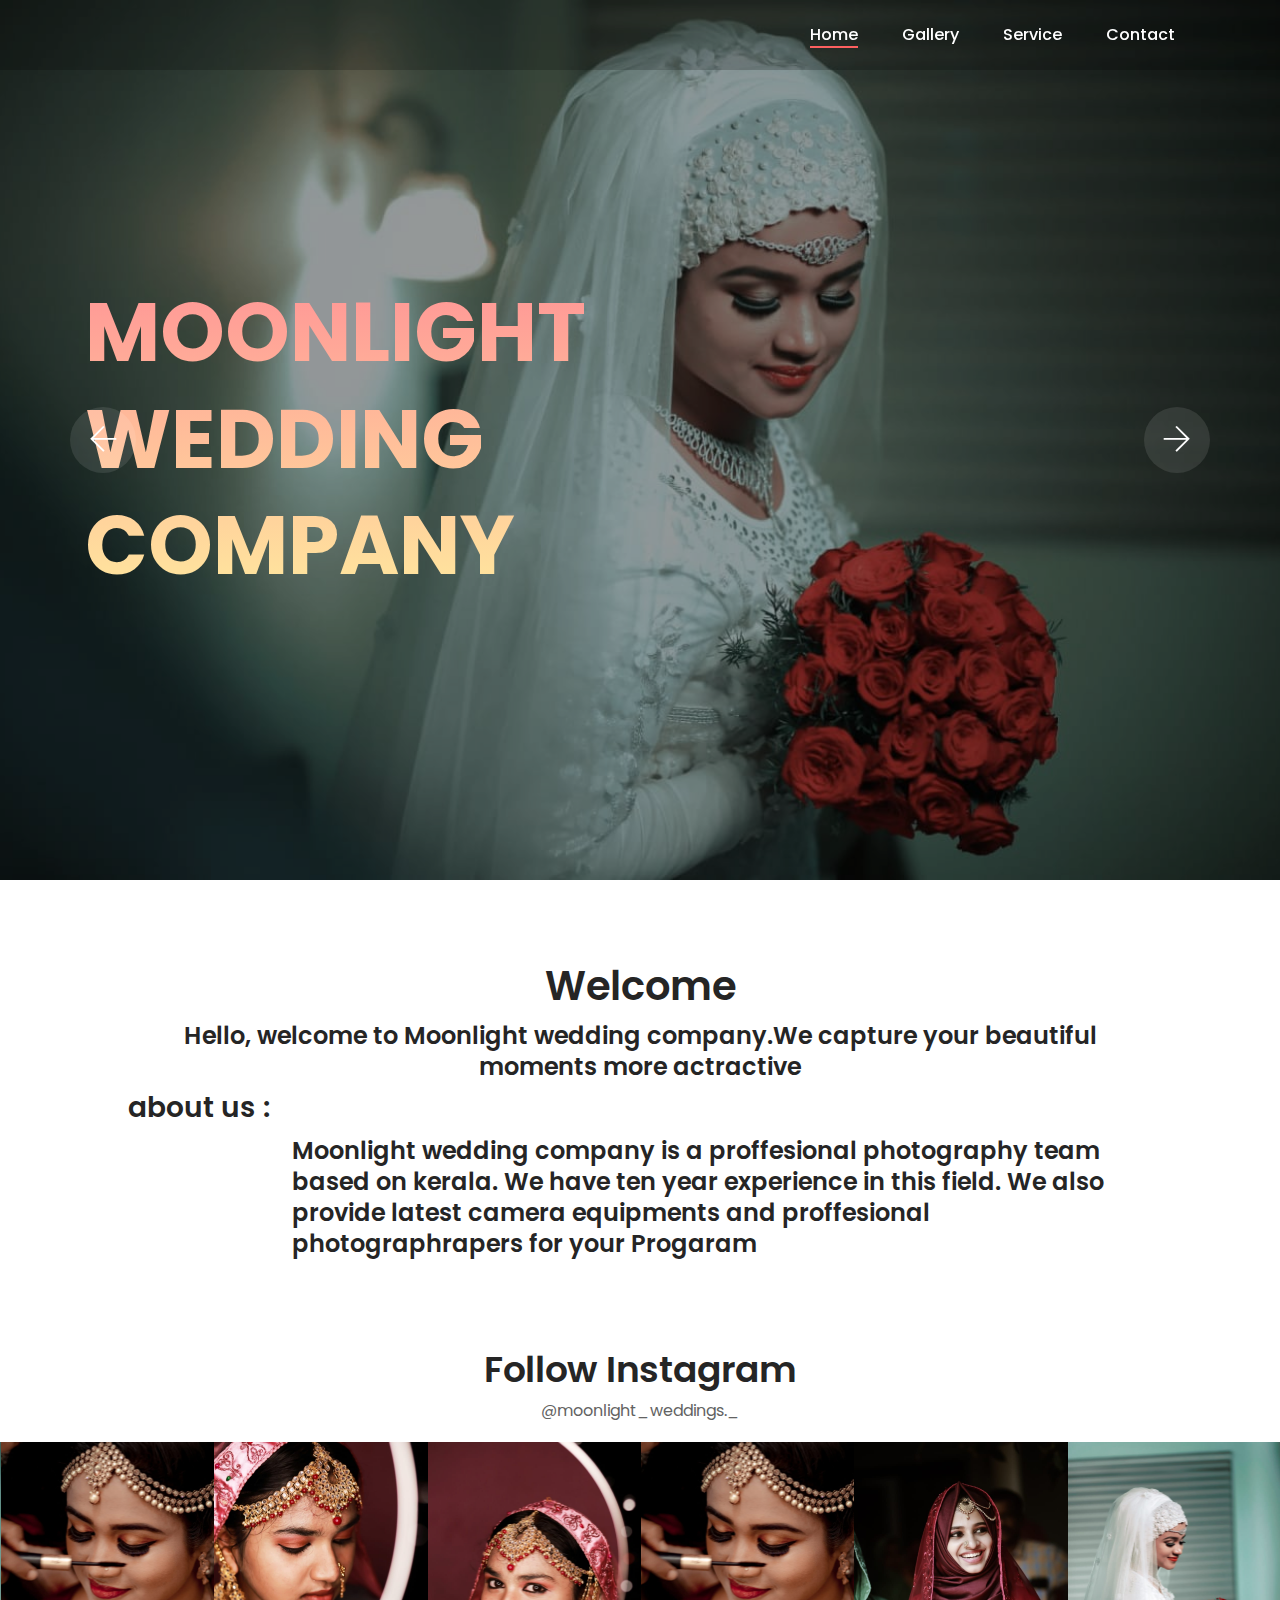
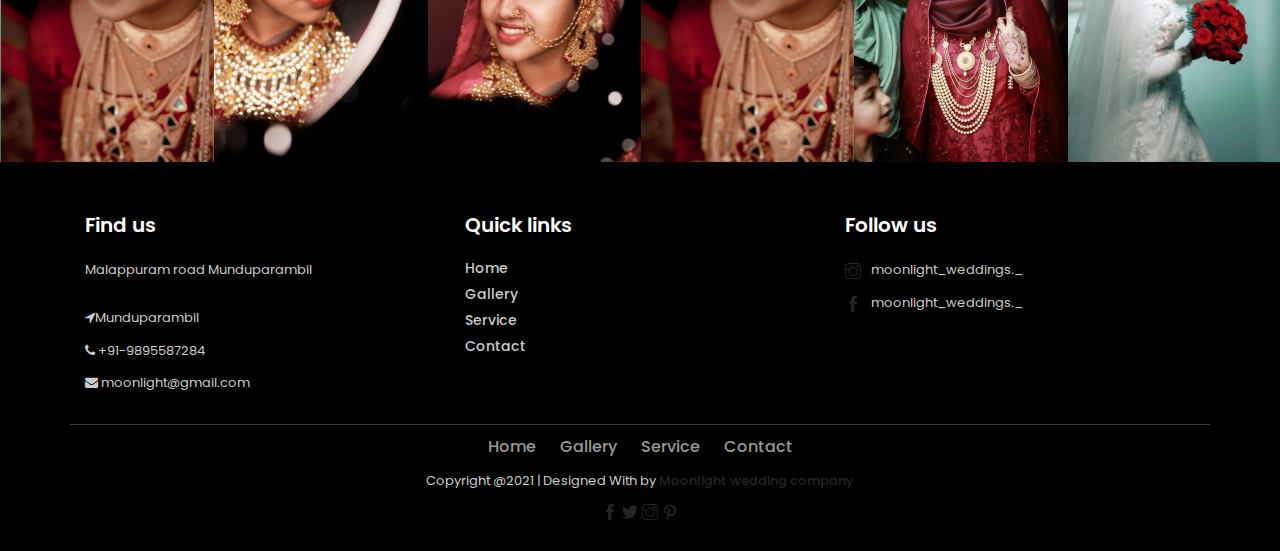
<file: index.html>
<!DOCTYPE html>
<html lang="en">

<head>
    <meta charset="UTF-8">
    <meta name="description" content="">
    <meta http-equiv="X-UA-Compatible" content="IE=edge">
    <meta name="viewport" content="width=device-width, initial-scale=1, shrink-to-fit=no">
    <link rel="stylesheet" href="style.css">
    <link rel="stylesheet" href="footer.css">

</head>

<body>
    <header class="header-area">
        <div class="main-header-area">
            <div class="classy-nav-container breakpoint-off">
                <div class="container">
                    <nav class="classy-navbar justify-content-between" id="alimeNav">
                        <a class="nav-brand" href="./index.html"></a>
                     <div class="classy-navbar-toggler">
                        <span class="navbarToggler"><span></span><span></span><span></span></span>
                    </div>
                        <div class="classy-menu">
                            <div class="classycloseIcon">
                                <div class="cross-wrap"><span class="top"></span><span class="bottom"></span></div>
                            </div>
                            <div class="classycloseIcon">
                                <div class="cross-wrap"><span class="top"></span><span class="bottom"></span></div>
                            </div>
                            <div class="classynav">
                                <ul id="nav">
                                    <li class="active"><a href="./index.html">Home</a></li>
                                    <li><a href="./gallery.html">Gallery</a></li>
                                    <li><a href="./service.html">Service</a></li>
                                    <li><a href="./contact.html">Contact</a></li>
                                </ul>
                        </div>
                    </nav>
                </div>
            </div>
        </div>
    </header>
    <section class="welcome-area">
        <div class="welcome-slides owl-carousel">
            <div class="single-welcome-slide bg-img bg-overlay" style="background-image: url(img/bg-img/m1.jpg);">
                <div class="container h-100">
                    <div class="row h-100 align-items-center">
                        <div class="col-12 col-lg-8 col-xl-6">
                            <div class="welcome-text">
                                <h2 data-animation="bounceInDown" data-delay="900ms">MOONLIGHT WEDDING COMPANY</h2>
                            </div>
                        </div>
                    </div>
                </div>
            </div>
            <div class="single-welcome-slide bg-img bg-overlay" style="background-image: url(img/bg-img/m2.jpg);">
                <div class="container h-100">
                    <div class="row h-100 align-items-center">
                        <div class="col-12 col-lg-8 col-xl-6">
                            <div class="welcome-text">
                                <h2 data-animation="bounceInUp" data-delay="100ms">MOONLIGHT WEDDING COMPANY</h2>
                            </div>
                        </div>
                    </div>
                </div>
            </div>
        </div>
    </section>
    <div class="alime-portfolio-area section-padding-80 clearfix">
        <div class="container-fluid">
            <h1 style="text-align:center;" >Welcome</h1>
            <h4 style="text-align:center;">Hello, welcome to Moonlight wedding company.We capture your beautiful moments more actractive</h4>
        <h3>about us :</h3>
        <h4 style="padding-left: 16%;">Moonlight wedding company is a proffesional photography team based on kerala. We have ten year experience in this field. We also provide latest camera equipments and proffesional photographrapers for your Progaram</h4>
        </div>
        </div>
    <section class="follow-area clearfix">
        <div class="container">
            <div class="row">
                <div class="col-12">
                    <a class="section-heading text-center">
                        <h2>Follow Instagram</h2>
                   <a href="https://www.instagram.com/moonlight_weddings._/?hl=en"><p style="text-align:center;">@moonlight_weddings._ </p> </a>
                       
                    </div>
                </div>
            </div>
        </div>
        <div class="instragram-feed-area owl-carousel">
            <div class="single-instagram-item">
                <img src="img/bg-img/m3.jpg" alt="">
                <div class="instagram-hover-content text-center d-flex align-items-center justify-content-center">
                    <a href="#">
                        <i class="ti-instagram" aria-hidden="true"></i>
                        <span>moonlight_weddings._
                        </span>
                    </a>
                </div>
            </div>
            <div class="single-instagram-item">
                <img src="img/bg-img/m4.jpg" alt="">
                <div class="instagram-hover-content text-center d-flex align-items-center justify-content-center">
                    <a href="#">
                        <i class="ti-instagram" aria-hidden="true"></i>
                        <span>moonlight_weddings._
                        </span>
                    </a>
                </div>
            </div>
            <div class="single-instagram-item">
                <img src="img/bg-img/m5.jpg" alt="">
                <div class="instagram-hover-content text-center d-flex align-items-center justify-content-center">
                    <a href="#">
                        <i class="ti-instagram" aria-hidden="true"></i>
                        <span>moonlight_weddings._                        </span>
                    </a>
                </div>
            </div>
            <div class="single-instagram-item">
                <img src="img/bg-img/m3.jpg" alt="">
                <div class="instagram-hover-content text-center d-flex align-items-center justify-content-center">
                    <a href="#">
                        <i class="ti-instagram" aria-hidden="true"></i>
                        <span>moonlight_weddings._                        </span>
                    </a>
                </div>
            </div>
            <div class="single-instagram-item">
                <img src="img/bg-img/m7.jpg" alt="">
                <div class="instagram-hover-content text-center d-flex align-items-center justify-content-center">
                    <a href="#">
                        <i class="ti-instagram" aria-hidden="true"></i>
                        <span>moonlight_weddings._
                        </span>
                    </a>
                </div>
            </div>  <div class="single-instagram-item">
                <img src="img/bg-img/m2.jpg" alt="">
                <div class="instagram-hover-content text-center d-flex align-items-center justify-content-center">
                    <a href="#">
                        <i class="ti-instagram" aria-hidden="true"></i>
                        <span>moonlight_weddings._
                        </span>
                    </a>
                </div>
            </div>
        </div>
    </section>
    <footer class="footer">
        <div class="container bottom_border">
        <div class="row">
        <div class=" col-sm-4 col-md col-sm-4  col-12 col">
        <h5 class="headin5_amrc col_white_amrc pt2">Find us</h5>
        <!--headin5_amrc-->
        <p class="mb10">Malappuram road Munduparambil</p>
        <p><i class="fa fa-location-arrow"></i>Munduparambil</p>
        <p><i class="fa fa-phone"></i>  +91-9895587284  </p>
        <p><i class="fa fa fa-envelope"></i> moonlight@gmail.com  </p>
 
        </div>
        <div class=" col-sm-4 col-md  col-6 col">
        <h5 class="headin5_amrc col_white_amrc pt2">Quick links</h5>
        <ul class="footer_ul_amrc">
            <li><a href="./index.html">Home</a></li>
            <li><a href="./gallery.html">Gallery</a></li>
            <li><a href="./service.html">Service</a></li>
            <li><a href="./contact.html">Contact</a></li>
        </ul>
        </div>
        <div class=" col-sm-4 col-md  col-12 col">
        <h5 class="headin5_amrc col_white_amrc pt2">Follow us</h5>
        <ul class="footer_ul2_amrc">
        <li><a href="https://www.instagram.com/moonlight_weddings._/?hl=en"><i class="fab fa-twitter fleft padding-right ti-instagram"></i> <p>moonlight_weddings._
        </p></a></li>
        <li><a href="https://www.instagram.com/moonlight_weddings._/?hl=en"><i class="fab fa-twitter fleft padding-right ti-facebook "></i><p>moonlight_weddings._
          </p></a></li>
        </ul> 
        </div>
        </div>
        </div>
        <div class="container">
        <ul class="foote_bottom_ul_amrc">
        <li><a href="./index.html">Home</a></li>
        <li><a href="./gallery.html">Gallery</a></li>
        <li><a href="./service.html">Service</a></li>
        <li><a href="./contact.html">Contact</a></li>
        </ul>
        <p class="text-center">Copyright @2021 | Designed With by <a href="#"> Moonlight wedding company</a></p>
        <div class="social-info" style="text-align:center;">
            <a href="https://www.instagram.com/moonlight_weddings._/?hl=en"><i class="ti-facebook" aria-hidden="true"></i></a>
            <a href="https://www.instagram.com/moonlight_weddings._/?hl=en"><i class="ti-twitter-alt" aria-hidden="true"></i></a>
            <a href="https://www.instagram.com/moonlight_weddings._/?hl=en"><i class="ti-instagram" aria-hidden="true"></i></a>
            <a href="https://www.instagram.com/moonlight_weddings._/?hl=en"><i class="ti-pinterest" aria-hidden="true"></i></a>
        </div>
        </div>
        </footer>
    <script src="js/jquery.min.js"></script>
    <script src="js/popper.min.js"></script>
    <script src="js/bootstrap.min.js"></script>
    <script src="js/alime.bundle.js"></script>
    <script src="js/default-assets/active.js"></script>
</body>
</html>
</file>
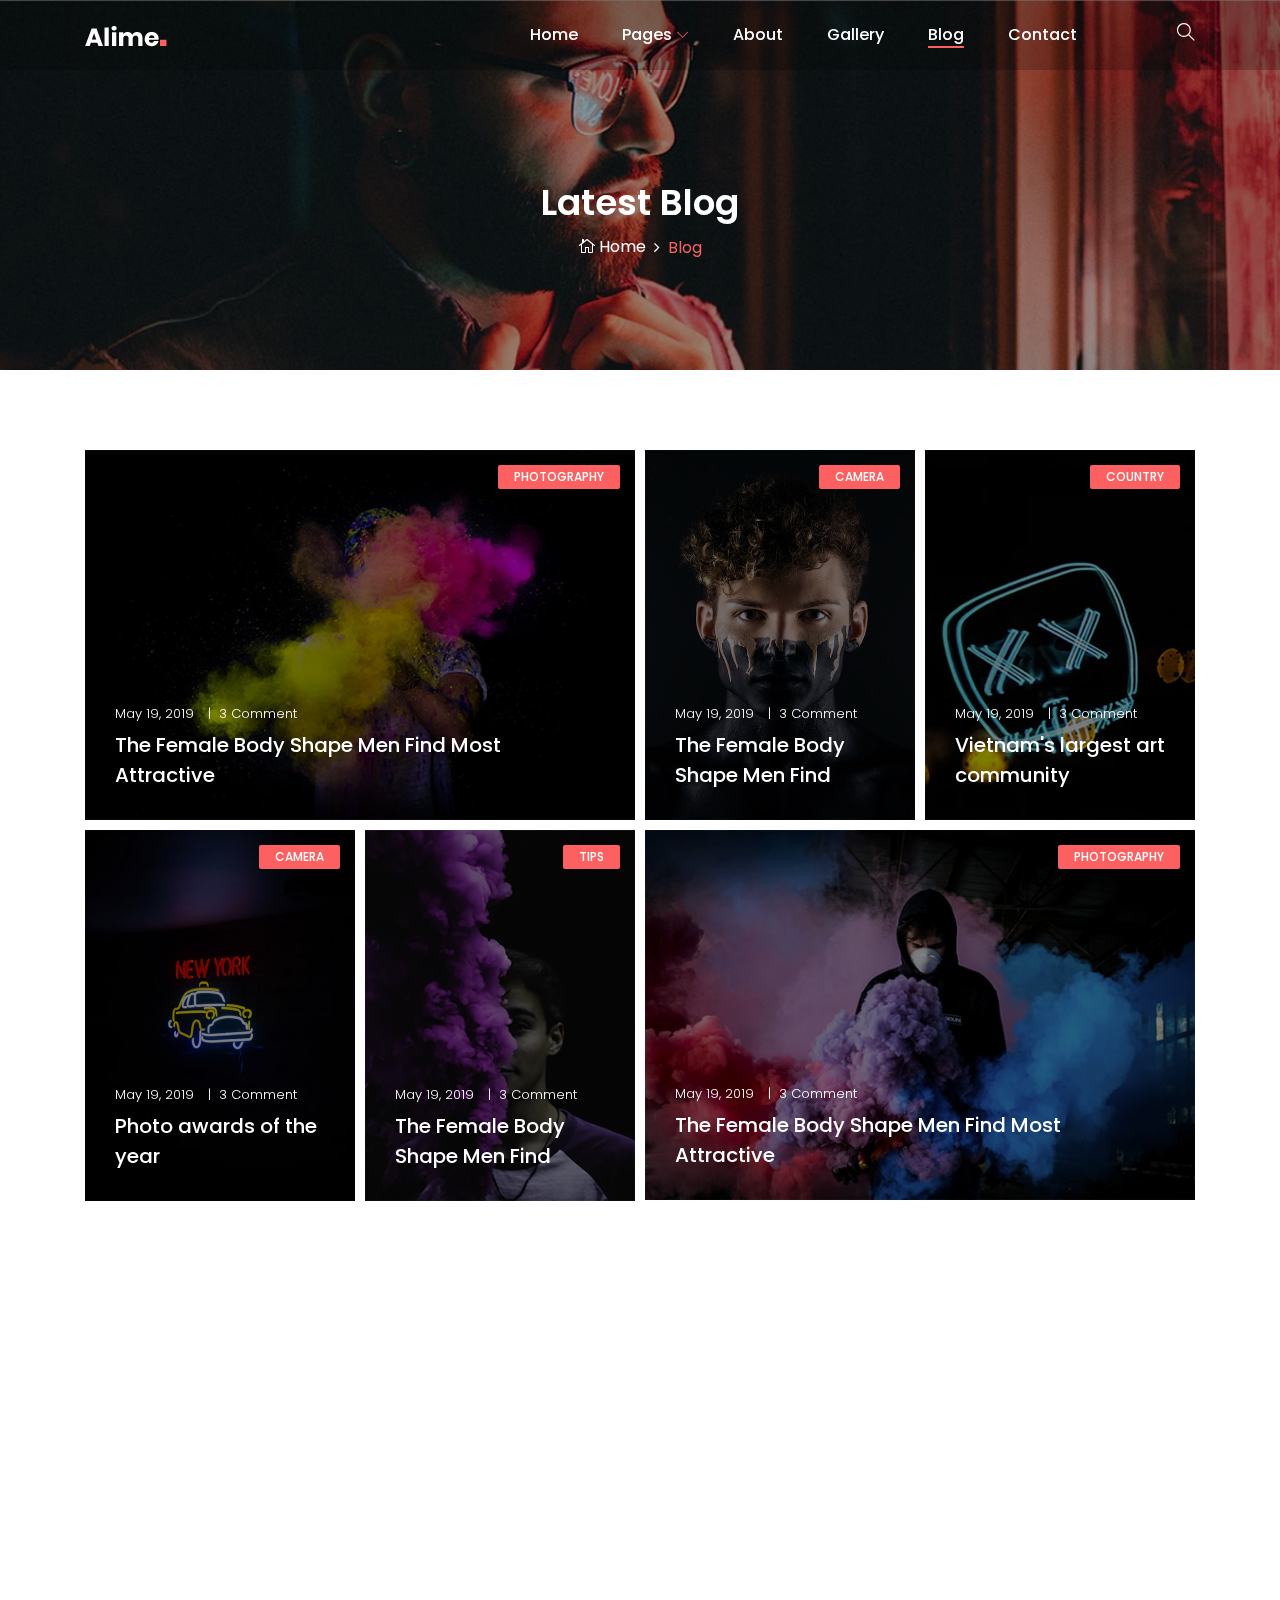
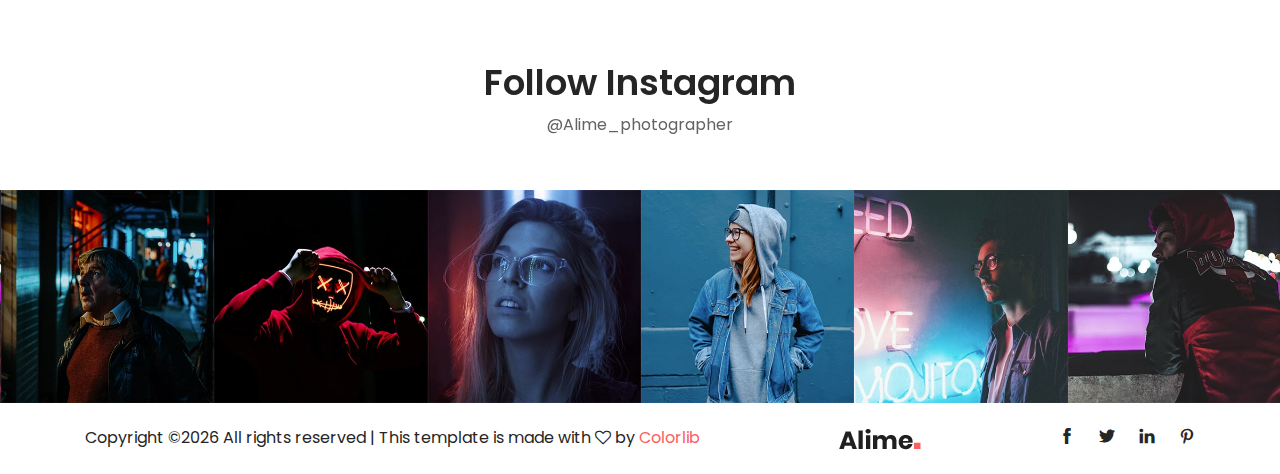
<file: blog.html>
<!DOCTYPE html>
<html lang="en">

<head>
    <meta charset="UTF-8">
    <meta name="description" content="">
    <meta http-equiv="X-UA-Compatible" content="IE=edge">
    <meta name="viewport" content="width=device-width, initial-scale=1, shrink-to-fit=no">

    <!-- Title -->
    <title>Alime - Photography HTML Template</title>

    <!-- Favicon -->
    <link rel="icon" href="./img/core-img/favicon.png">

    <!-- Stylesheet -->
    <link rel="stylesheet" href="style.css">

</head>

<body>
    <!-- Preloader -->
    <div id="preloader">
        <div class="loader"></div>
    </div>
    <!-- /Preloader -->

    <!-- Top Search Form Area -->
    <div class="top-search-area">
        <div class="modal fade" id="searchModal" tabindex="-1" role="dialog" aria-hidden="true">
            <div class="modal-dialog modal-dialog-centered" role="document">
                <div class="modal-content">
                    <div class="modal-body">
                        <!-- Close -->
                        <button type="button" class="btn close-btn" data-dismiss="modal"><i class="ti-close"></i></button>
                        <!-- Form -->
                        <form action="index.html" method="post">
                            <input type="search" name="top-search-bar" class="form-control" placeholder="Search and hit enter...">
                            <button type="submit">Search</button>
                        </form>
                    </div>
                </div>
            </div>
        </div>
    </div>

    <!-- Header Area Start -->
    <header class="header-area">
        <!-- Main Header Start -->
        <div class="main-header-area">
            <div class="classy-nav-container breakpoint-off">
                <div class="container">
                    <!-- Classy Menu -->
                    <nav class="classy-navbar justify-content-between" id="alimeNav">

                        <!-- Logo -->
                        <a class="nav-brand" href="./index.html"><img src="./img/core-img/logo.png" alt=""></a>

                        <!-- Navbar Toggler -->
                        <div class="classy-navbar-toggler">
                            <span class="navbarToggler"><span></span><span></span><span></span></span>
                        </div>

                        <!-- Menu -->
                        <div class="classy-menu">
                            <!-- Menu Close Button -->
                            <div class="classycloseIcon">
                                <div class="cross-wrap"><span class="top"></span><span class="bottom"></span></div>
                            </div>
                            <!-- Nav Start -->
                            <div class="classynav">
                                <ul id="nav">
                                    <li><a href="./index.html">Home</a></li>
                                    <li><a href="#">Pages</a>
                                        <ul class="dropdown">
                                            <li><a href="./index.html">- Home</a></li>
                                            <li><a href="./about.html">- About</a></li>
                                            <li><a href="./gallery.html">- Gallery</a></li>
                                            <li><a href="./blog.html">- Blog</a></li>
                                            <li><a href="./single-blog.html">- Blog Details</a></li>
                                            <li><a href="./contact.html">- Contact</a></li>
                                            <li><a href="#">- Dropdown</a>
                                                <ul class="dropdown">
                                                    <li><a href="#">- Dropdown Item</a></li>
                                                    <li><a href="#">- Dropdown Item</a></li>
                                                    <li><a href="#">- Dropdown Item</a></li>
                                                    <li><a href="#">- Dropdown Item</a></li>
                                                </ul>
                                            </li>
                                        </ul>
                                    </li>
                                    <li><a href="./about.html">About</a></li>
                                    <li><a href="./gallery.html">Gallery</a></li>
                                    <li class="active"><a href="./blog.html">Blog</a></li>
                                    <li><a href="./contact.html">Contact</a></li>
                                </ul>

                                <!-- Search Icon -->
                                <div class="search-icon" data-toggle="modal" data-target="#searchModal"><i class="ti-search"></i></div>
                            </div>
                            <!-- Nav End -->
                        </div>
                    </nav>
                </div>
            </div>
        </div>
    </header>
    <!-- Header Area End -->

    <!-- Breadcrumb Area Start -->
    <section class="breadcrumb-area bg-img bg-overlay jarallax" style="background-image: url(img/bg-img/38.jpg);">
        <div class="container h-100">
            <div class="row h-100 align-items-center">
                <div class="col-12">
                    <div class="breadcrumb-content text-center">
                        <h2 class="page-title">Latest Blog</h2>
                        <nav aria-label="breadcrumb">
                            <ol class="breadcrumb justify-content-center">
                                <li class="breadcrumb-item"><a href="index.html"><i class="icon_house_alt"></i> Home</a></li>
                                <li class="breadcrumb-item active" aria-current="page">Blog</li>
                            </ol>
                        </nav>
                    </div>
                </div>
            </div>
        </div>
    </section>
    <!-- Breadcrumb Area End -->

    <!-- Blog Area Start -->
    <div class="alime-blog-area section-padding-80-0 mb-70">
        <div class="container">
            <div class="row">

                <!-- Single Blog Area -->
                <div class="col-12 col-lg-6">
                    <div class="single-post-area wow fadeInUpBig" data-wow-delay="100ms">
                        <!-- Post Thumbnail -->
                        <a href="#" class="post-thumbnail"><img src="img/bg-img/51.jpg" alt=""></a>
                        <!-- Post Catagory -->
                        <a href="#" class="btn post-catagory">Photography</a>
                        <!-- Post Conetent -->
                        <div class="post-content">
                            <div class="post-meta">
                                <a href="#">May 19, 2019</a>
                                <a href="#">3 Comment</a>
                            </div>
                            <a href="#" class="post-title">The Female Body Shape Men Find Most Attractive</a>
                        </div>
                    </div>
                </div>

                <!-- Single Blog Area -->
                <div class="col-12 col-sm-6 col-lg-3">
                    <div class="single-post-area wow fadeInUpBig" data-wow-delay="400ms">
                        <!-- Post Thumbnail -->
                        <a href="#" class="post-thumbnail"><img src="img/bg-img/52.jpg" alt=""></a>
                        <!-- Post Catagory -->
                        <a href="#" class="btn post-catagory">Camera</a>
                        <!-- Post Conetent -->
                        <div class="post-content">
                            <div class="post-meta">
                                <a href="#">May 19, 2019</a>
                                <a href="#">3 Comment</a>
                            </div>
                            <a href="#" class="post-title">The Female Body Shape Men Find</a>
                        </div>
                    </div>
                </div>

                <!-- Single Blog Area -->
                <div class="col-12 col-sm-6 col-lg-3">
                    <div class="single-post-area wow fadeInUpBig" data-wow-delay="700ms">
                        <!-- Post Thumbnail -->
                        <a href="#" class="post-thumbnail"><img src="img/bg-img/53.jpg" alt=""></a>
                        <!-- Post Catagory -->
                        <a href="#" class="btn post-catagory">Country</a>
                        <!-- Post Conetent -->
                        <div class="post-content">
                            <div class="post-meta">
                                <a href="#">May 19, 2019</a>
                                <a href="#">3 Comment</a>
                            </div>
                            <a href="#" class="post-title">Vietnam's largest art community</a>
                        </div>
                    </div>
                </div>

                <!-- Single Blog Area -->
                <div class="col-12 col-sm-6 col-lg-3">
                    <div class="single-post-area wow fadeInUpBig" data-wow-delay="100ms">
                        <!-- Post Thumbnail -->
                        <a href="#" class="post-thumbnail"><img src="img/bg-img/54.jpg" alt=""></a>
                        <!-- Post Catagory -->
                        <a href="#" class="btn post-catagory">Camera</a>
                        <!-- Post Conetent -->
                        <div class="post-content">
                            <div class="post-meta">
                                <a href="#">May 19, 2019</a>
                                <a href="#">3 Comment</a>
                            </div>
                            <a href="#" class="post-title">Photo awards of the year</a>
                        </div>
                    </div>
                </div>

                <!-- Single Blog Area -->
                <div class="col-12 col-sm-6 col-lg-3">
                    <div class="single-post-area wow fadeInUpBig" data-wow-delay="400ms">
                        <!-- Post Thumbnail -->
                        <a href="#" class="post-thumbnail"><img src="img/bg-img/55.jpg" alt=""></a>
                        <!-- Post Catagory -->
                        <a href="#" class="btn post-catagory">Tips</a>
                        <!-- Post Conetent -->
                        <div class="post-content">
                            <div class="post-meta">
                                <a href="#">May 19, 2019</a>
                                <a href="#">3 Comment</a>
                            </div>
                            <a href="#" class="post-title">The Female Body Shape Men Find</a>
                        </div>
                    </div>
                </div>

                <!-- Single Blog Area -->
                <div class="col-12 col-lg-6">
                    <div class="single-post-area wow fadeInUpBig" data-wow-delay="700ms">
                        <!-- Post Thumbnail -->
                        <a href="#" class="post-thumbnail"><img src="img/bg-img/56.jpg" alt=""></a>
                        <!-- Post Catagory -->
                        <a href="#" class="btn post-catagory">Photography</a>
                        <!-- Post Conetent -->
                        <div class="post-content">
                            <div class="post-meta">
                                <a href="#">May 19, 2019</a>
                                <a href="#">3 Comment</a>
                            </div>
                            <a href="#" class="post-title">The Female Body Shape Men Find Most Attractive</a>
                        </div>
                    </div>
                </div>

                <!-- Single Blog Area -->
                <div class="col-12 col-lg-3">
                    <div class="single-post-area wow fadeInUpBig" data-wow-delay="100ms">
                        <!-- Post Thumbnail -->
                        <a href="#" class="post-thumbnail"><img src="img/bg-img/57.jpg" alt=""></a>
                        <!-- Post Catagory -->
                        <a href="#" class="btn post-catagory">Country</a>
                        <!-- Post Conetent -->
                        <div class="post-content">
                            <div class="post-meta">
                                <a href="#">May 19, 2019</a>
                                <a href="#">3 Comment</a>
                            </div>
                            <a href="#" class="post-title">The Female Body Shape Men Find</a>
                        </div>
                    </div>
                </div>

                <!-- Single Blog Area -->
                <div class="col-12 col-lg-6">
                    <div class="single-post-area wow fadeInUpBig" data-wow-delay="400ms">
                        <!-- Post Thumbnail -->
                        <a href="#" class="post-thumbnail"><img src="img/bg-img/58.jpg" alt=""></a>
                        <!-- Post Catagory -->
                        <a href="#" class="btn post-catagory">Camera</a>
                        <!-- Post Conetent -->
                        <div class="post-content">
                            <div class="post-meta">
                                <a href="#">May 19, 2019</a>
                                <a href="#">3 Comment</a>
                            </div>
                            <a href="#" class="post-title">The Female Body Shape Men Find Most Attractive</a>
                        </div>
                    </div>
                </div>

                <!-- Single Blog Area -->
                <div class="col-12 col-lg-3">
                    <div class="single-post-area wow fadeInUpBig" data-wow-delay="700ms">
                        <!-- Post Thumbnail -->
                        <a href="#" class="post-thumbnail"><img src="img/bg-img/59.jpg" alt=""></a>
                        <!-- Post Catagory -->
                        <a href="#" class="btn post-catagory">Photography</a>
                        <!-- Post Conetent -->
                        <div class="post-content">
                            <div class="post-meta">
                                <a href="#">May 19, 2019</a>
                                <a href="#">3 Comment</a>
                            </div>
                            <a href="#" class="post-title">The Female Body Shape Men Find</a>
                        </div>
                    </div>
                </div>

            </div>
        </div>
    </div>
    <!-- Blog Area End -->

    <!-- Follow Area Start -->
    <div class="follow-area clearfix">
        <div class="container">
            <div class="row">
                <div class="col-12">
                    <div class="section-heading text-center">
                        <h2>Follow Instagram</h2>
                        <p>@Alime_photographer</p>
                    </div>
                </div>
            </div>
        </div>

        <!-- Instagram Feed Area -->
        <div class="instragram-feed-area owl-carousel">
            <!-- Single Instagram Item -->
            <div class="single-instagram-item">
                <img src="img/bg-img/11.jpg" alt="">
                <div class="instagram-hover-content text-center d-flex align-items-center justify-content-center">
                    <a href="#">
                        <i class="ti-instagram" aria-hidden="true"></i>
                        <span>Alime_photographer</span>
                    </a>
                </div>
            </div>
            <!-- Single Instagram Item -->
            <div class="single-instagram-item">
                <img src="img/bg-img/12.jpg" alt="">
                <div class="instagram-hover-content text-center d-flex align-items-center justify-content-center">
                    <a href="#">
                        <i class="ti-instagram" aria-hidden="true"></i>
                        <span>Alime_photographer</span>
                    </a>
                </div>
            </div>
            <!-- Single Instagram Item -->
            <div class="single-instagram-item">
                <img src="img/bg-img/13.jpg" alt="">
                <div class="instagram-hover-content text-center d-flex align-items-center justify-content-center">
                    <a href="#">
                        <i class="ti-instagram" aria-hidden="true"></i>
                        <span>Alime_photographer</span>
                    </a>
                </div>
            </div>
            <!-- Single Instagram Item -->
            <div class="single-instagram-item">
                <img src="img/bg-img/14.jpg" alt="">
                <div class="instagram-hover-content text-center d-flex align-items-center justify-content-center">
                    <a href="#">
                        <i class="ti-instagram" aria-hidden="true"></i>
                        <span>Alime_photographer</span>
                    </a>
                </div>
            </div>
            <!-- Single Instagram Item -->
            <div class="single-instagram-item">
                <img src="img/bg-img/15.jpg" alt="">
                <div class="instagram-hover-content text-center d-flex align-items-center justify-content-center">
                    <a href="#">
                        <i class="ti-instagram" aria-hidden="true"></i>
                        <span>Alime_photographer</span>
                    </a>
                </div>
            </div>
            <!-- Single Instagram Item -->
            <div class="single-instagram-item">
                <img src="img/bg-img/16.jpg" alt="">
                <div class="instagram-hover-content text-center d-flex align-items-center justify-content-center">
                    <a href="#">
                        <i class="ti-instagram" aria-hidden="true"></i>
                        <span>Alime_photographer</span>
                    </a>
                </div>
            </div>
        </div>
    </div>
    <!-- Follow Area End -->

    <!-- Footer Area Start -->
    <footer class="footer-area">
        <div class="container">
            <div class="row">
                <div class="col-12">
                    <div class="footer-content d-flex align-items-center justify-content-between">
                        <!-- Copywrite Text -->
                        <div class="copywrite-text">
                            <p><!-- Link back to Colorlib can't be removed. Template is licensed under CC BY 3.0. -->
Copyright &copy;<script>document.write(new Date().getFullYear());</script> All rights reserved | This template is made with <i class="fa fa-heart-o" aria-hidden="true"></i> by <a href="https://colorlib.com" target="_blank">Colorlib</a>
<!-- Link back to Colorlib can't be removed. Template is licensed under CC BY 3.0. --></p>
                        </div>
                        <!-- Footer Logo -->
                        <div class="footer-logo">
                            <a href="#"><img src="img/core-img/logo2.png" alt=""></a>
                        </div>
                        <!-- Social Info -->
                        <div class="social-info">
                            <a href="#"><i class="ti-facebook" aria-hidden="true"></i></a>
                            <a href="#"><i class="ti-twitter-alt" aria-hidden="true"></i></a>
                            <a href="#"><i class="ti-linkedin" aria-hidden="true"></i></a>
                            <a href="#"><i class="ti-pinterest" aria-hidden="true"></i></a>
                        </div>
                    </div>
                </div>
            </div>
        </div>
    </footer>
    <!-- Footer Area End -->

    <!-- **** All JS Files ***** -->
    <!-- jQuery 2.2.4 -->
    <script src="js/jquery.min.js"></script>
    <!-- Popper -->
    <script src="js/popper.min.js"></script>
    <!-- Bootstrap -->
    <script src="js/bootstrap.min.js"></script>
    <!-- All Plugins -->
    <script src="js/alime.bundle.js"></script>
    <!-- Active -->
    <script src="js/default-assets/active.js"></script>

</body>

</html>
</file>
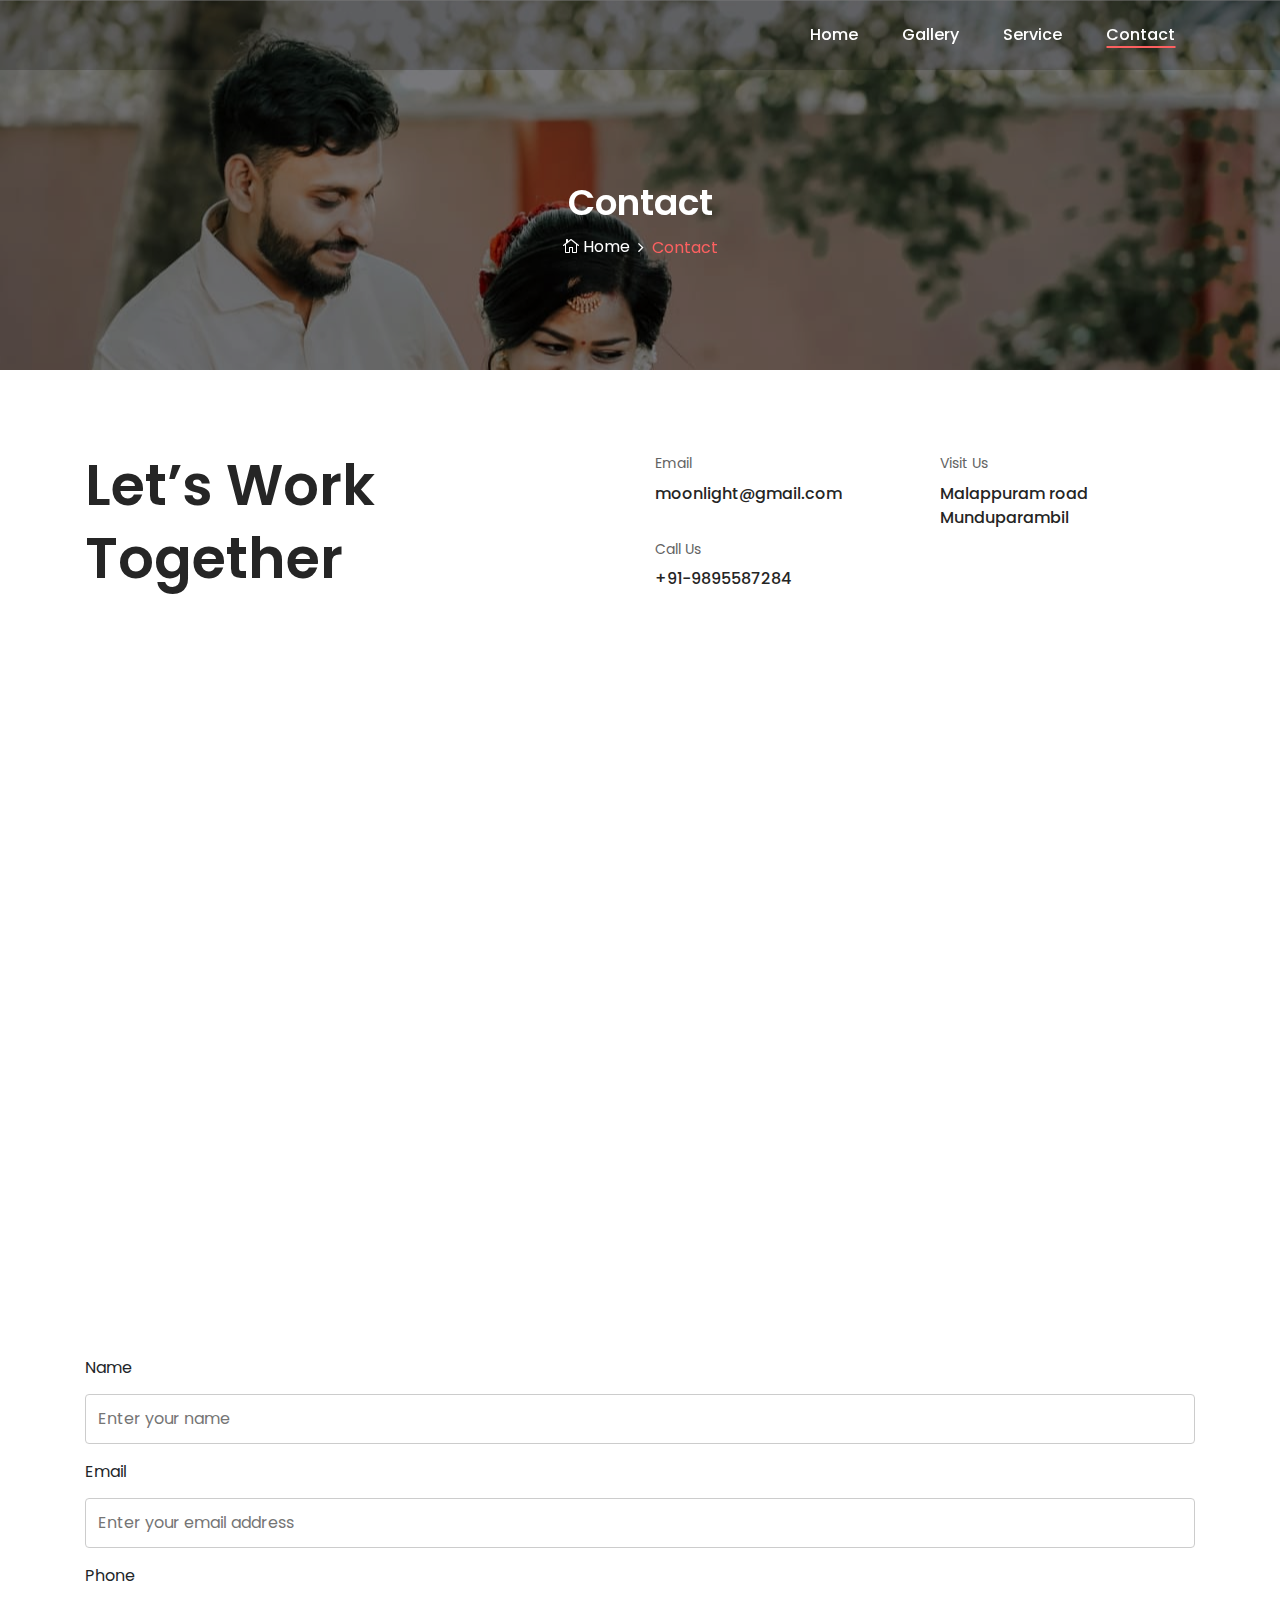
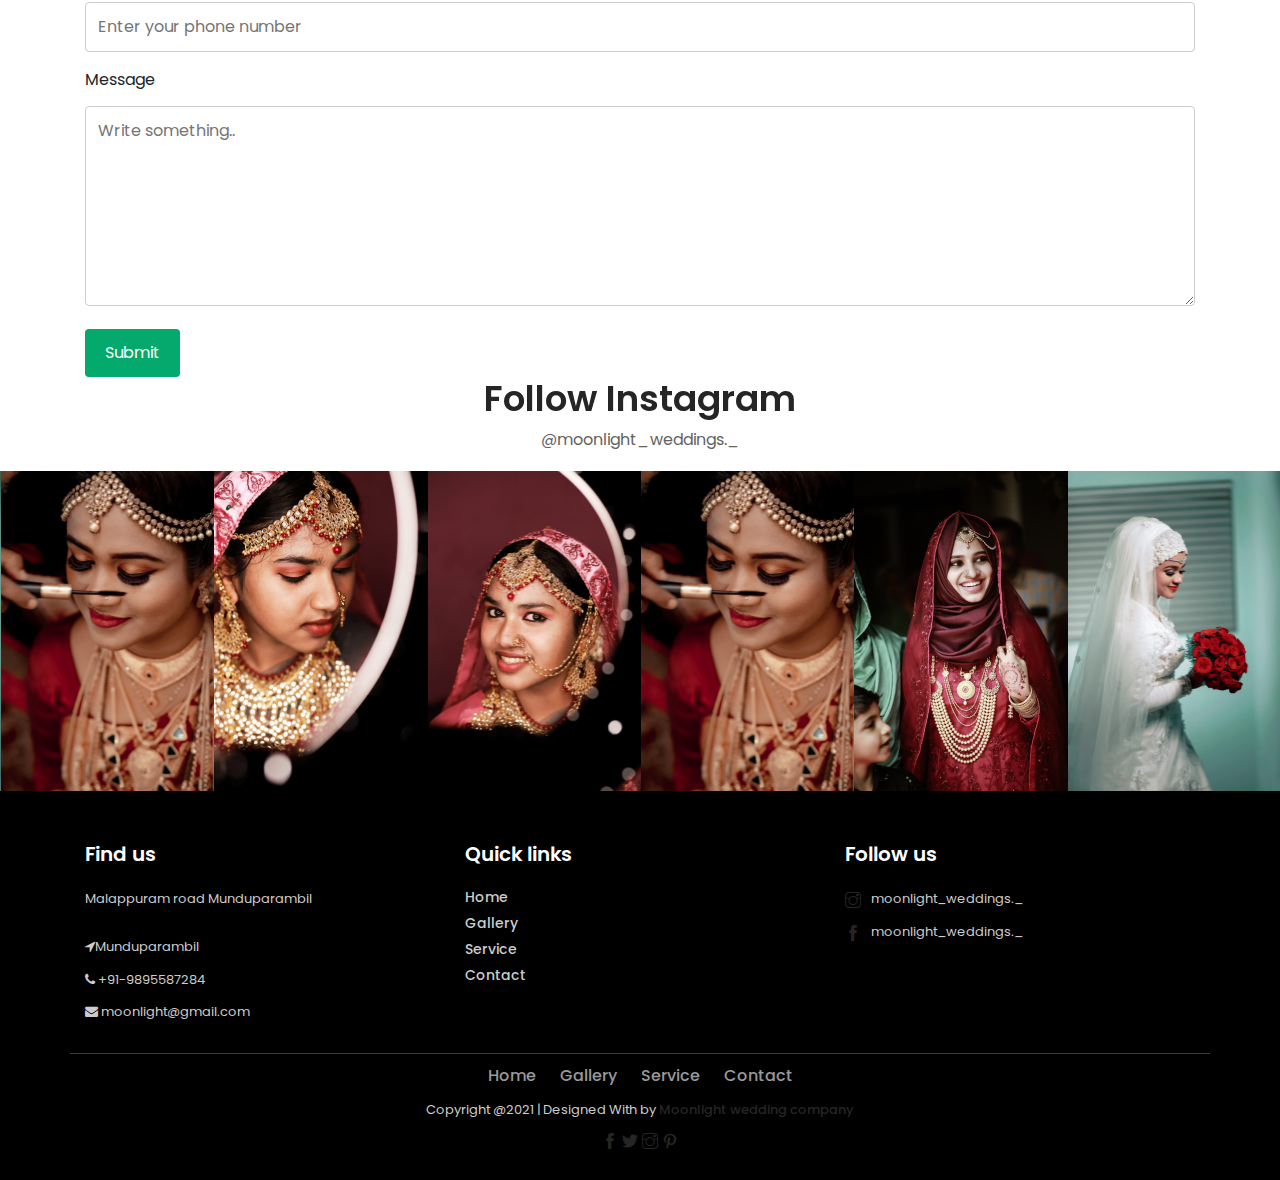
<file: contact.html>
<!DOCTYPE html>
<html lang="en">

<head>
    <meta charset="UTF-8">
    <meta name="description" content="">
    <meta http-equiv="X-UA-Compatible" content="IE=edge">
    <meta name="viewport" content="width=device-width, initial-scale=1, shrink-to-fit=no">


    <!-- Stylesheet -->
    <link rel="stylesheet" href="style.css">
    <link rel="stylesheet" href="footer.css">

</head>

<body>
    

    <!-- Header Area Start -->
    <header class="header-area">
        <!-- Main Header Start -->
        <div class="main-header-area">
            <div class="classy-nav-container breakpoint-off">
                <div class="container">
                    <!-- Classy Menu -->
                    <nav class="classy-navbar justify-content-between" id="alimeNav">
                        <a class="nav-brand" href="./index.html"></a>

                     <!-- Navbar Toggler -->
                     <div class="classy-navbar-toggler">
                        <span class="navbarToggler"><span></span><span></span><span></span></span>
                    </div>

                        <!-- Menu -->
                        <div class="classy-menu">
                            <div class="classycloseIcon">
                                <div class="cross-wrap"><span class="top"></span><span class="bottom"></span></div>
                            </div>
                            <!-- Menu Close Button -->
                            <div class="classycloseIcon">
                                <div class="cross-wrap"><span class="top"></span><span class="bottom"></span></div>
                            </div>
                            <!-- Nav Start -->
                            <div class="classynav">
                                <ul id="nav">
                                    <li ><a href="./index.html">Home</a></li>
                                    <li ><a href="./gallery.html">Gallery</a></li>
                                    <li><a href="./service.html">Service</a></li>
                                    <li class="active"><a href="./contact.html">Contact</a></li>
                                </ul>
                        </div>
                    </nav>
                </div>
            </div>
        </div>
    </header>
    <!-- Header Area End -->

    <!-- Breadcrumb Area Start -->
    <section class="breadcrumb-area bg-img bg-overlay jarallax" style="background-image: url(img/bg-img/m8.jpg);">
        <div class="container h-100">
            <div class="row h-100 align-items-center">
                <div class="col-12">
                    <div class="breadcrumb-content text-center">
                        <h2 class="page-title">Contact</h2>
                        <nav aria-label="breadcrumb">
                            <ol class="breadcrumb justify-content-center">
                                <li class="breadcrumb-item"><a href="index.html"><i class="icon_house_alt"></i> Home</a></li>
                                <li class="breadcrumb-item active" aria-current="page">Contact</li>
                            </ol>
                        </nav>
                    </div>
                </div>
            </div>
        </div>
    </section>

    
    <!-- Breadcrumb Area End -->

    <!-- Contact Area Start -->
    <div class="contact-area section-padding-80-50">
        <div class="container">
            <div class="row">
                <div class="col-12 col-lg-6">
                    <h2 class="contact-title mb-30">Let’s Work <br>Together</h2>
                </div>
                <div class="col-12 col-md-6 col-lg-3">
                    <!-- Contact Info -->
                    <div class="contact-info mb-30">
                        <p>Email</p>
                        <a href="mailto:info.deercreative@gmail.com"> moonlight@gmail.com </a>
                    </div>
                    <!-- Contact Info -->
                    <div class="contact-info mb-30">
                        <p>Call Us</p>
                        <a href="#">+91-9895587284 </a>
                    </div>
                </div>
                <div class="col-12 col-md-6 col-lg-3">
                    <!-- Contact Info -->
                    <div class="contact-info mb-30">
                        <p>Visit Us</p>
                        <a href="#">Malappuram road Munduparambil</a>
                    </div>
                </div>
            </div>
        </div>
    </div>
    <!-- Contact Area End -->

    <!-- Map Area Start -->
    <div class="map-area section-padding-0-80">
        <div class="container">
            <div id="map">
                <iframe src="https://www.google.com/maps/embed?pb=!1m14!1m8!1m3!1d3915.859602316715!2d76.0851477!3d11.0491513!3m2!1i1024!2i768!4f13.1!3m3!1m2!1s0x3ba64a9be29b058f%3A0x23e371e0d4c30d8e!2sMalappuram%2C%20Kerala!5e0!3m2!1sen!2sin!4v1627118363871!5m2!1sen!2sin" width="600" height="450" style="border:0;" allowfullscreen="" loading="lazy"></iframe>
            </div>
        </div>
    </div>




    <div class="container">
  <form action="#">

    <label for="fname"> Name</label>
    <input type="text" id="fname" name="firstname" placeholder="Enter your name">

    <label for="lname">Email</label>
    <input type="text" id="lname" name="lastname" placeholder="Enter your email address">

    <label for="lname">Phone</label>
    <input type="text" id="lname" name="lastname" placeholder="Enter your phone number">

  
    <label for="subject">Message</label>
    <textarea id="subject" name="subject" placeholder="Write something.." style="height:200px"></textarea>

    <input type="submit" value="Submit">

  </form>
</div>
    <!-- Map Area End -->

     <!-- Follow Area Start -->
     <section class="follow-area clearfix">
        <div class="container">
            <div class="row">
                <div class="col-12">
                    <a class="section-heading text-center">
                        <h2>Follow Instagram</h2>
                   <a href="https://www.instagram.com/moonlight_weddings._/?hl=en"><p style="text-align:center;">@moonlight_weddings._ </p> </a>
                       
                    </div>
                </div>
            </div>
        </div>

        <!-- Instagram Feed Area -->
        <div class="instragram-feed-area owl-carousel">
            <!-- Single Instagram Item -->
            <div class="single-instagram-item">
                <img src="img/bg-img/m3.jpg" alt="">
                <div class="instagram-hover-content text-center d-flex align-items-center justify-content-center">
                    <a href="#">
                        <i class="ti-instagram" aria-hidden="true"></i>
                        <span>moonlight_weddings._
                        </span>
                    </a>
                </div>
            </div>
            <!-- Single Instagram Item -->
            <div class="single-instagram-item">
                <img src="img/bg-img/m4.jpg" alt="">
                <div class="instagram-hover-content text-center d-flex align-items-center justify-content-center">
                    <a href="#">
                        <i class="ti-instagram" aria-hidden="true"></i>
                        <span>moonlight_weddings._
                        </span>
                    </a>
                </div>
            </div>
            <!-- Single Instagram Item -->
            <div class="single-instagram-item">
                <img src="img/bg-img/m5.jpg" alt="">
                <div class="instagram-hover-content text-center d-flex align-items-center justify-content-center">
                    <a href="#">
                        <i class="ti-instagram" aria-hidden="true"></i>
                        <span>moonlight_weddings._                        </span>
                    </a>
                </div>
            </div>
            <!-- Single Instagram Item -->
            <div class="single-instagram-item">
                <img src="img/bg-img/m3.jpg" alt="">
                <div class="instagram-hover-content text-center d-flex align-items-center justify-content-center">
                    <a href="#">
                        <i class="ti-instagram" aria-hidden="true"></i>
                        <span>moonlight_weddings._                        </span>
                    </a>
                </div>
            </div>
            <!-- Single Instagram Item -->
            <div class="single-instagram-item">
                <img src="img/bg-img/m7.jpg" alt="">
                <div class="instagram-hover-content text-center d-flex align-items-center justify-content-center">
                    <a href="#">
                        <i class="ti-instagram" aria-hidden="true"></i>
                        <span>moonlight_weddings._
                        </span>
                    </a>
                </div>
            </div>
            <!-- Single Instagram Item -->
            <div class="single-instagram-item">
                <img src="img/bg-img/m2.jpg" alt="">
                <div class="instagram-hover-content text-center d-flex align-items-center justify-content-center">
                    <a href="#">
                        <i class="ti-instagram" aria-hidden="true"></i>
                        <span>moonlight_weddings._
                        </span>
                    </a>
                </div>
            </div>
        </div>
    </section>
    <!-- Follow Area End -->



    <footer class="footer">
        <div class="container bottom_border">
        <div class="row">
        <div class=" col-sm-4 col-md col-sm-4  col-12 col">
        <h5 class="headin5_amrc col_white_amrc pt2">Find us</h5>
        <!--headin5_amrc-->
        <p class="mb10">Malappuram road Munduparambil</p>
        <p><i class="fa fa-location-arrow"></i>Munduparambil</p>
        <p><i class="fa fa-phone"></i>  +91-9895587284  </p>
        <p><i class="fa fa fa-envelope"></i> moonlight@gmail.com  </p>
        
        
        </div>
        
        
        <div class=" col-sm-4 col-md  col-6 col">
        <h5 class="headin5_amrc col_white_amrc pt2">Quick links</h5>
        <!--headin5_amrc-->
        <ul class="footer_ul_amrc">
            <li><a href="./index.html">Home</a></li>
            <li><a href="./gallery.html">Gallery</a></li>
            <li><a href="./service.html">Service</a></li>
            <li><a href="./contact.html">Contact</a></li>
        </ul>
        <!--footer_ul_amrc ends here-->
        </div>
        
        
       
        
        
        <div class=" col-sm-4 col-md  col-12 col">
        <h5 class="headin5_amrc col_white_amrc pt2">Follow us</h5>
        <!--headin5_amrc ends here-->
        
        <ul class="footer_ul2_amrc">
        <li><a href="https://www.instagram.com/moonlight_weddings._/?hl=en"><i class="fab fa-twitter fleft padding-right ti-instagram"></i> <p>moonlight_weddings._
        </p></a></li>
        <li><a href="https://www.instagram.com/moonlight_weddings._/?hl=en"><i class="fab fa-twitter fleft padding-right ti-facebook "></i><p>moonlight_weddings._
          </p></a></li>
        </ul>
        <!--footer_ul2_amrc ends here-->
        </div>
        </div>
        </div>
        
        
        <div class="container">
        <ul class="foote_bottom_ul_amrc">
        <li><a href="./index.html">Home</a></li>
        <li><a href="./gallery.html">Gallery</a></li>
        <li><a href="./service.html">Service</a></li>
        <li><a href="./contact.html">Contact</a></li>
        </ul>
        <!--foote_bottom_ul_amrc ends here-->
        <p class="text-center">Copyright @2021 | Designed With by <a href="#"> Moonlight wedding company</a></p>
        <div class="social-info" style="text-align:center;">
            <a href="https://www.instagram.com/moonlight_weddings._/?hl=en"><i class="ti-facebook" aria-hidden="true"></i></a>
            <a href="https://www.instagram.com/moonlight_weddings._/?hl=en"><i class="ti-twitter-alt" aria-hidden="true"></i></a>
            <a href="https://www.instagram.com/moonlight_weddings._/?hl=en"><i class="ti-instagram" aria-hidden="true"></i></a>
            <a href="https://www.instagram.com/moonlight_weddings._/?hl=en"><i class="ti-pinterest" aria-hidden="true"></i></a>
        </div>

        </div>
        
        </footer>

    <script src="js/jquery.min.js"></script>
    <!-- Popper -->
    <script src="js/popper.min.js"></script>
    <!-- Bootstrap -->
    <script src="js/bootstrap.min.js"></script>
    <!-- All Plugins -->
    <script src="js/alime.bundle.js"></script>
    <!-- Active -->
    <script src="js/default-assets/active.js"></script>

</body>

</html>
</file>
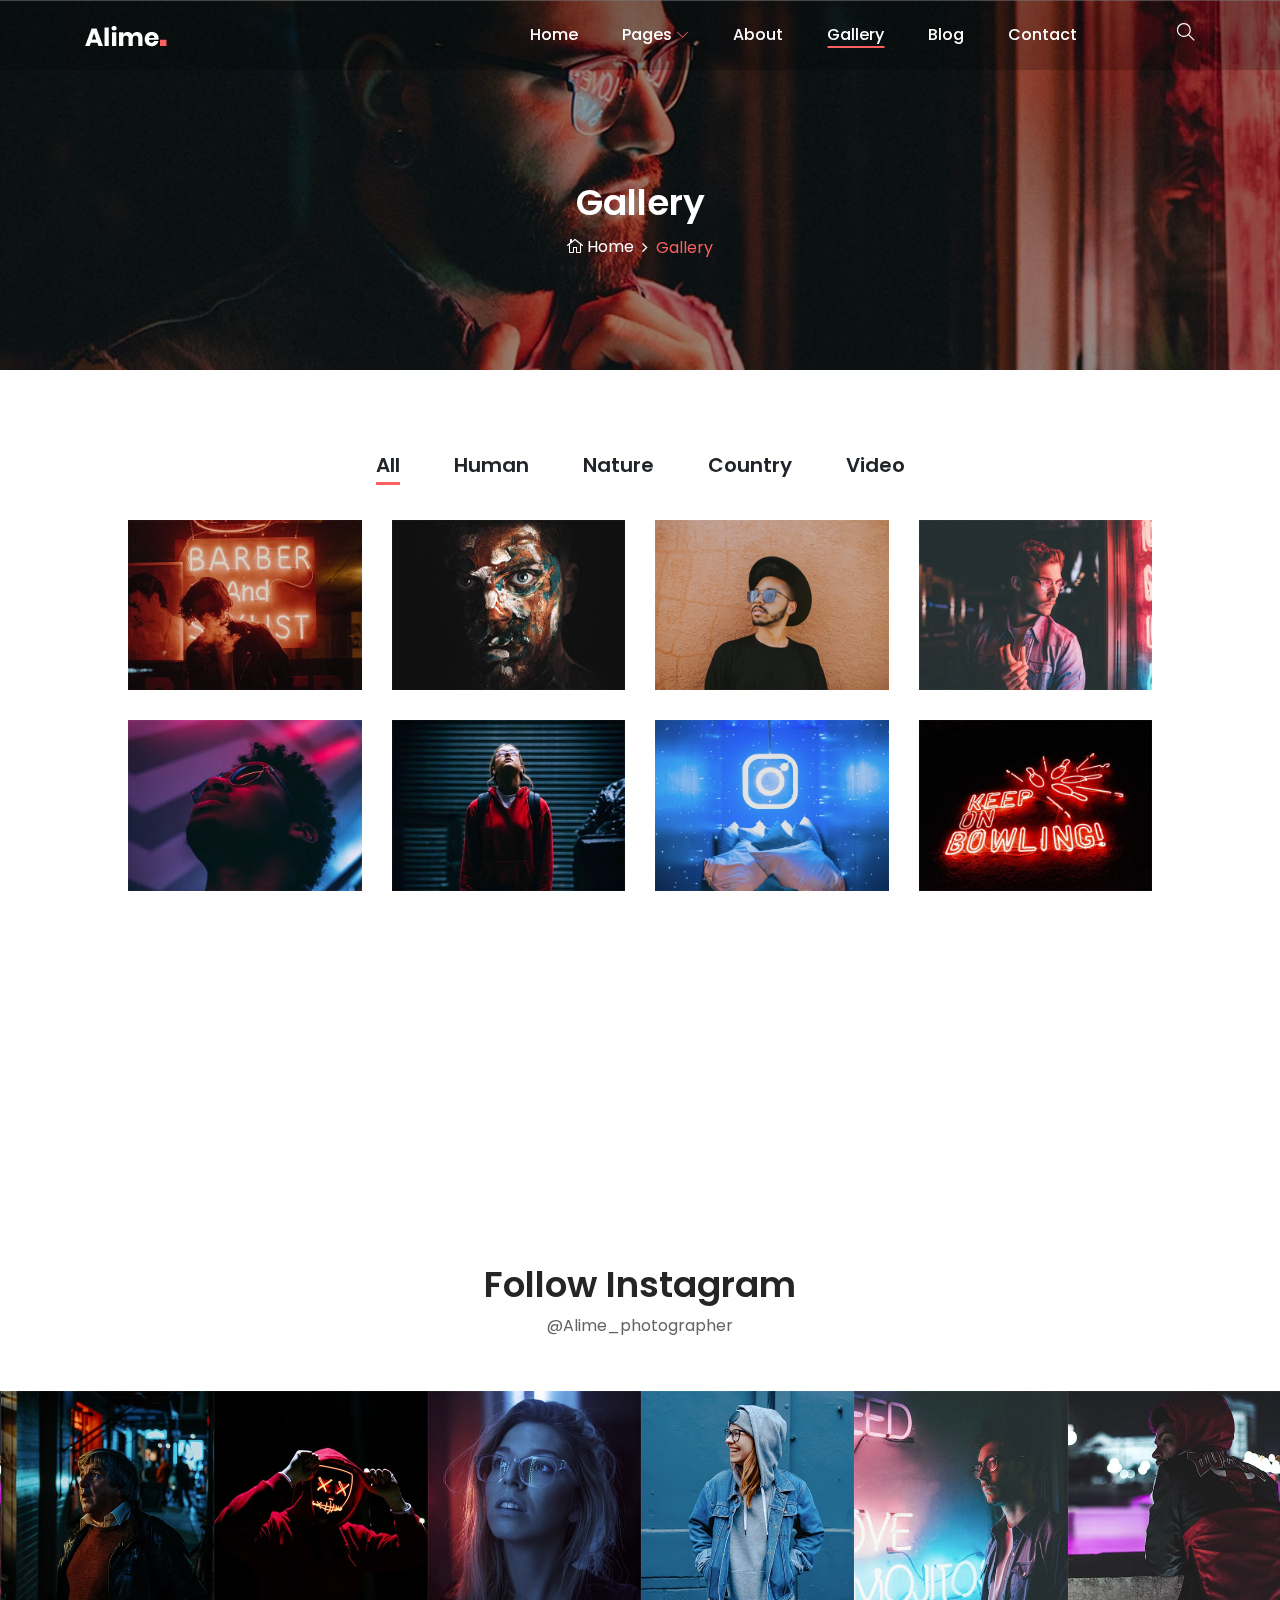
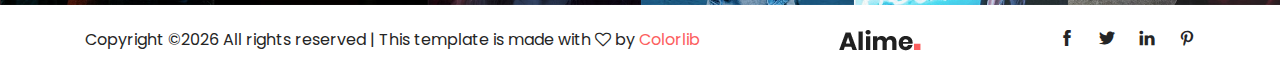
<file: gallery.html>
<!DOCTYPE html>
<html lang="en">

<head>
    <meta charset="UTF-8">
    <meta name="description" content="">
    <meta http-equiv="X-UA-Compatible" content="IE=edge">
    <meta name="viewport" content="width=device-width, initial-scale=1, shrink-to-fit=no">

    <!-- Title -->
    <title>Alime - Photography HTML Template</title>

    <!-- Favicon -->
    <link rel="icon" href="./img/core-img/favicon.png">

    <!-- Stylesheet -->
    <link rel="stylesheet" href="style.css">

</head>

<body>
    <!-- Preloader -->
    <div id="preloader">
        <div class="loader"></div>
    </div>
    <!-- /Preloader -->

    <!-- Top Search Form Area -->
    <div class="top-search-area">
        <div class="modal fade" id="searchModal" tabindex="-1" role="dialog" aria-hidden="true">
            <div class="modal-dialog modal-dialog-centered" role="document">
                <div class="modal-content">
                    <div class="modal-body">
                        <!-- Close -->
                        <button type="button" class="btn close-btn" data-dismiss="modal"><i class="ti-close"></i></button>
                        <!-- Form -->
                        <form action="index.html" method="post">
                            <input type="search" name="top-search-bar" class="form-control" placeholder="Search and hit enter...">
                            <button type="submit">Search</button>
                        </form>
                    </div>
                </div>
            </div>
        </div>
    </div>

    <!-- Header Area Start -->
    <header class="header-area">
        <!-- Main Header Start -->
        <div class="main-header-area">
            <div class="classy-nav-container breakpoint-off">
                <div class="container">
                    <!-- Classy Menu -->
                    <nav class="classy-navbar justify-content-between" id="alimeNav">

                        <!-- Logo -->
                        <a class="nav-brand" href="./index.html"><img src="./img/core-img/logo.png" alt=""></a>

                        <!-- Navbar Toggler -->
                        <div class="classy-navbar-toggler">
                            <span class="navbarToggler"><span></span><span></span><span></span></span>
                        </div>

                        <!-- Menu -->
                        <div class="classy-menu">
                            <!-- Menu Close Button -->
                            <div class="classycloseIcon">
                                <div class="cross-wrap"><span class="top"></span><span class="bottom"></span></div>
                            </div>
                            <!-- Nav Start -->
                            <div class="classynav">
                                <ul id="nav">
                                    <li><a href="./index.html">Home</a></li>
                                    <li><a href="#">Pages</a>
                                        <ul class="dropdown">
                                            <li><a href="./index.html">- Home</a></li>
                                            <li><a href="./about.html">- About</a></li>
                                            <li><a href="./gallery.html">- Gallery</a></li>
                                            <li><a href="./blog.html">- Blog</a></li>
                                            <li><a href="./single-blog.html">- Blog Details</a></li>
                                            <li><a href="./contact.html">- Contact</a></li>
                                            <li><a href="#">- Dropdown</a>
                                                <ul class="dropdown">
                                                    <li><a href="#">- Dropdown Item</a></li>
                                                    <li><a href="#">- Dropdown Item</a></li>
                                                    <li><a href="#">- Dropdown Item</a></li>
                                                    <li><a href="#">- Dropdown Item</a></li>
                                                </ul>
                                            </li>
                                        </ul>
                                    </li>
                                    <li><a href="./about.html">About</a></li>
                                    <li class="active"><a href="./gallery.html">Gallery</a></li>
                                    <li><a href="./blog.html">Blog</a></li>
                                    <li><a href="./contact.html">Contact</a></li>
                                </ul>

                                <!-- Search Icon -->
                                <div class="search-icon" data-toggle="modal" data-target="#searchModal"><i class="ti-search"></i></div>
                            </div>
                            <!-- Nav End -->
                        </div>
                    </nav>
                </div>
            </div>
        </div>
    </header>
    <!-- Header Area End -->

    <!-- Breadcrumb Area Start -->
    <section class="breadcrumb-area bg-img bg-overlay jarallax" style="background-image: url(img/bg-img/38.jpg);">
        <div class="container h-100">
            <div class="row h-100 align-items-center">
                <div class="col-12">
                    <div class="breadcrumb-content text-center">
                        <h2 class="page-title">Gallery</h2>
                        <nav aria-label="breadcrumb">
                            <ol class="breadcrumb justify-content-center">
                                <li class="breadcrumb-item"><a href="index.html"><i class="icon_house_alt"></i> Home</a></li>
                                <li class="breadcrumb-item active" aria-current="page">Gallery</li>
                            </ol>
                        </nav>
                    </div>
                </div>
            </div>
        </div>
    </section>
    <!-- Breadcrumb Area End -->

    <!-- Gallery Area Start -->
    <div class="alime-portfolio-area section-padding-80 clearfix">
        <div class="container-fluid">
            <div class="row">
                <div class="col-12">
                    <!-- Projects Menu -->
                    <div class="alime-projects-menu wow fadeInUp" data-wow-delay="100ms">
                        <div class="portfolio-menu text-center">
                            <button class="btn active" data-filter="*">All</button>
                            <button class="btn" data-filter=".human">Human</button>
                            <button class="btn" data-filter=".nature">Nature</button>
                            <button class="btn" data-filter=".country">Country</button>
                            <button class="btn" data-filter=".video">Video</button>
                        </div>
                    </div>
                </div>
            </div>

            <div class="row alime-portfolio">
                <!-- Single Gallery Item -->
                <div class="col-12 col-sm-6 col-lg-3 single_gallery_item nature mb-30 wow fadeInUp" data-wow-delay="100ms">
                    <div class="single-portfolio-content">
                        <img src="img/bg-img/39.jpg" alt="">
                        <div class="hover-content">
                            <a href="img/bg-img/39.jpg" class="portfolio-img">+</a>
                        </div>
                    </div>
                </div>

                <!-- Single Gallery Item -->
                <div class="col-12 col-sm-6 col-lg-3 single_gallery_item video human mb-30 wow fadeInUp" data-wow-delay="300ms">
                    <div class="single-portfolio-content">
                        <img src="img/bg-img/40.jpg" alt="">
                        <div class="hover-content">
                            <a href="img/bg-img/40.jpg" class="portfolio-img">+</a>
                        </div>
                    </div>
                </div>

                <!-- Single Gallery Item -->
                <div class="col-12 col-sm-6 col-lg-3 single_gallery_item country mb-30 wow fadeInUp" data-wow-delay="500ms">
                    <div class="single-portfolio-content">
                        <img src="img/bg-img/41.jpg" alt="">
                        <div class="hover-content">
                            <a href="img/bg-img/41.jpg" class="portfolio-img">+</a>
                        </div>
                    </div>
                </div>

                <!-- Single Gallery Item -->
                <div class="col-12 col-sm-6 col-lg-3 single_gallery_item human mb-30 wow fadeInUp" data-wow-delay="700ms">
                    <div class="single-portfolio-content">
                        <img src="img/bg-img/42.jpg" alt="">
                        <div class="hover-content">
                            <a href="img/bg-img/42.jpg" class="portfolio-img">+</a>
                        </div>
                    </div>
                </div>

                <!-- Single Gallery Item -->
                <div class="col-12 col-sm-6 col-lg-3 single_gallery_item nature mb-30 wow fadeInUp" data-wow-delay="100ms">
                    <div class="single-portfolio-content">
                        <img src="img/bg-img/43.jpg" alt="">
                        <div class="hover-content">
                            <a href="img/bg-img/43.jpg" class="portfolio-img">+</a>
                        </div>
                    </div>
                </div>

                <!-- Single Gallery Item -->
                <div class="col-12 col-sm-6 col-lg-3 single_gallery_item video country mb-30 wow fadeInUp" data-wow-delay="300ms">
                    <div class="single-portfolio-content">
                        <img src="img/bg-img/44.jpg" alt="">
                        <div class="hover-content">
                            <a href="img/bg-img/44.jpg" class="portfolio-img">+</a>
                        </div>
                    </div>
                </div>

                <!-- Single Gallery Item -->
                <div class="col-12 col-sm-6 col-lg-3 single_gallery_item human mb-30 wow fadeInUp" data-wow-delay="500ms">
                    <div class="single-portfolio-content">
                        <img src="img/bg-img/45.jpg" alt="">
                        <div class="hover-content">
                            <a href="img/bg-img/45.jpg" class="portfolio-img">+</a>
                        </div>
                    </div>
                </div>

                <!-- Single Gallery Item -->
                <div class="col-12 col-sm-6 col-lg-3 single_gallery_item nature mb-30 wow fadeInUp" data-wow-delay="700ms">
                    <div class="single-portfolio-content">
                        <img src="img/bg-img/46.jpg" alt="">
                        <div class="hover-content">
                            <a href="img/bg-img/46.jpg" class="portfolio-img">+</a>
                        </div>
                    </div>
                </div>

                <!-- Single Gallery Item -->
                <div class="col-12 col-sm-6 col-lg-3 single_gallery_item video country mb-30 wow fadeInUp" data-wow-delay="100ms">
                    <div class="single-portfolio-content">
                        <img src="img/bg-img/47.jpg" alt="">
                        <div class="hover-content">
                            <a href="img/bg-img/47.jpg" class="portfolio-img">+</a>
                        </div>
                    </div>
                </div>

                <!-- Single Gallery Item -->
                <div class="col-12 col-sm-6 col-lg-3 single_gallery_item human mb-30 wow fadeInUp" data-wow-delay="300ms">
                    <div class="single-portfolio-content">
                        <img src="img/bg-img/48.jpg" alt="">
                        <div class="hover-content">
                            <a href="img/bg-img/48.jpg" class="portfolio-img">+</a>
                        </div>
                    </div>
                </div>

                <!-- Single Gallery Item -->
                <div class="col-12 col-sm-6 col-lg-3 single_gallery_item country mb-30 wow fadeInUp" data-wow-delay="500ms">
                    <div class="single-portfolio-content">
                        <img src="img/bg-img/49.jpg" alt="">
                        <div class="hover-content">
                            <a href="img/bg-img/49.jpg" class="portfolio-img">+</a>
                        </div>
                    </div>
                </div>

                <!-- Single Gallery Item -->
                <div class="col-12 col-sm-6 col-lg-3 single_gallery_item country mb-30 wow fadeInUp" data-wow-delay="700ms">
                    <div class="single-portfolio-content">
                        <img src="img/bg-img/50.jpg" alt="">
                        <div class="hover-content">
                            <a href="img/bg-img/50.jpg" class="portfolio-img">+</a>
                        </div>
                    </div>
                </div>
            </div>

            <div class="row">
                <div class="col-12 text-center wow fadeInUp" data-wow-delay="800ms">
                    <a href="#" class="btn alime-btn btn-2 mt-15">View More</a>
                </div>
            </div>
        </div>
    </div>
    <!-- Gallery Area End -->

    <!-- Follow Area Start -->
    <div class="follow-area clearfix">
        <div class="container">
            <div class="row">
                <div class="col-12">
                    <div class="section-heading text-center">
                        <h2>Follow Instagram</h2>
                        <p>@Alime_photographer</p>
                    </div>
                </div>
            </div>
        </div>

        <!-- Instagram Feed Area -->
        <div class="instragram-feed-area owl-carousel">
            <!-- Single Instagram Item -->
            <div class="single-instagram-item">
                <img src="img/bg-img/11.jpg" alt="">
                <div class="instagram-hover-content text-center d-flex align-items-center justify-content-center">
                    <a href="#">
                        <i class="ti-instagram" aria-hidden="true"></i>
                        <span>Alime_photographer</span>
                    </a>
                </div>
            </div>
            <!-- Single Instagram Item -->
            <div class="single-instagram-item">
                <img src="img/bg-img/12.jpg" alt="">
                <div class="instagram-hover-content text-center d-flex align-items-center justify-content-center">
                    <a href="#">
                        <i class="ti-instagram" aria-hidden="true"></i>
                        <span>Alime_photographer</span>
                    </a>
                </div>
            </div>
            <!-- Single Instagram Item -->
            <div class="single-instagram-item">
                <img src="img/bg-img/13.jpg" alt="">
                <div class="instagram-hover-content text-center d-flex align-items-center justify-content-center">
                    <a href="#">
                        <i class="ti-instagram" aria-hidden="true"></i>
                        <span>Alime_photographer</span>
                    </a>
                </div>
            </div>
            <!-- Single Instagram Item -->
            <div class="single-instagram-item">
                <img src="img/bg-img/14.jpg" alt="">
                <div class="instagram-hover-content text-center d-flex align-items-center justify-content-center">
                    <a href="#">
                        <i class="ti-instagram" aria-hidden="true"></i>
                        <span>Alime_photographer</span>
                    </a>
                </div>
            </div>
            <!-- Single Instagram Item -->
            <div class="single-instagram-item">
                <img src="img/bg-img/15.jpg" alt="">
                <div class="instagram-hover-content text-center d-flex align-items-center justify-content-center">
                    <a href="#">
                        <i class="ti-instagram" aria-hidden="true"></i>
                        <span>Alime_photographer</span>
                    </a>
                </div>
            </div>
            <!-- Single Instagram Item -->
            <div class="single-instagram-item">
                <img src="img/bg-img/16.jpg" alt="">
                <div class="instagram-hover-content text-center d-flex align-items-center justify-content-center">
                    <a href="#">
                        <i class="ti-instagram" aria-hidden="true"></i>
                        <span>Alime_photographer</span>
                    </a>
                </div>
            </div>
        </div>
    </div>
    <!-- Follow Area End -->

    <!-- Footer Area Start -->
    <footer class="footer-area">
        <div class="container">
            <div class="row">
                <div class="col-12">
                    <div class="footer-content d-flex align-items-center justify-content-between">
                        <!-- Copywrite Text -->
                        <div class="copywrite-text">
                            <p><!-- Link back to Colorlib can't be removed. Template is licensed under CC BY 3.0. -->
Copyright &copy;<script>document.write(new Date().getFullYear());</script> All rights reserved | This template is made with <i class="fa fa-heart-o" aria-hidden="true"></i> by <a href="https://colorlib.com" target="_blank">Colorlib</a>
<!-- Link back to Colorlib can't be removed. Template is licensed under CC BY 3.0. --></p>
                        </div>
                        <!-- Footer Logo -->
                        <div class="footer-logo">
                            <a href="#"><img src="img/core-img/logo2.png" alt=""></a>
                        </div>
                        <!-- Social Info -->
                        <div class="social-info">
                            <a href="#"><i class="ti-facebook" aria-hidden="true"></i></a>
                            <a href="#"><i class="ti-twitter-alt" aria-hidden="true"></i></a>
                            <a href="#"><i class="ti-linkedin" aria-hidden="true"></i></a>
                            <a href="#"><i class="ti-pinterest" aria-hidden="true"></i></a>
                        </div>
                    </div>
                </div>
            </div>
        </div>
    </footer>
    <!-- Footer Area End -->

    <!-- **** All JS Files ***** -->
    <!-- jQuery 2.2.4 -->
    <script src="js/jquery.min.js"></script>
    <!-- Popper -->
    <script src="js/popper.min.js"></script>
    <!-- Bootstrap -->
    <script src="js/bootstrap.min.js"></script>
    <!-- All Plugins -->
    <script src="js/alime.bundle.js"></script>
    <!-- Active -->
    <script src="js/default-assets/active.js"></script>

</body>

</html>
</file>
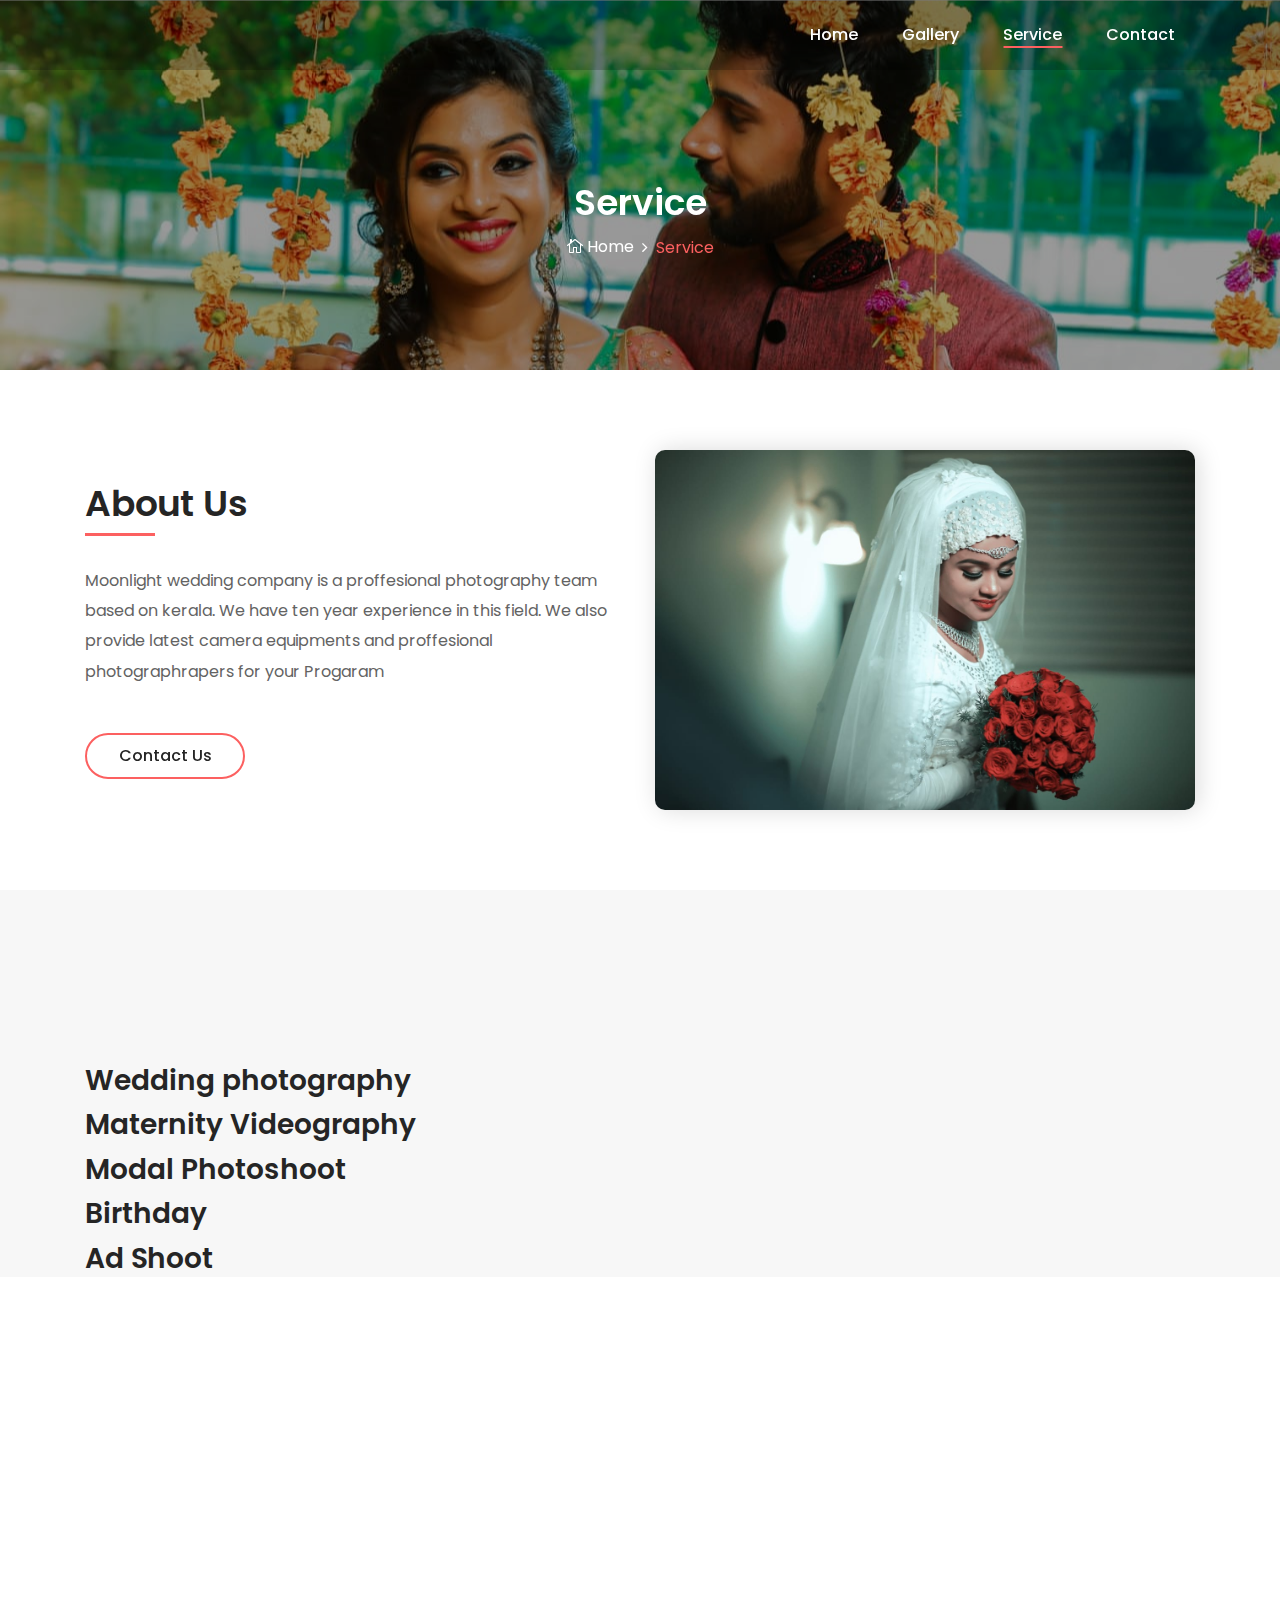
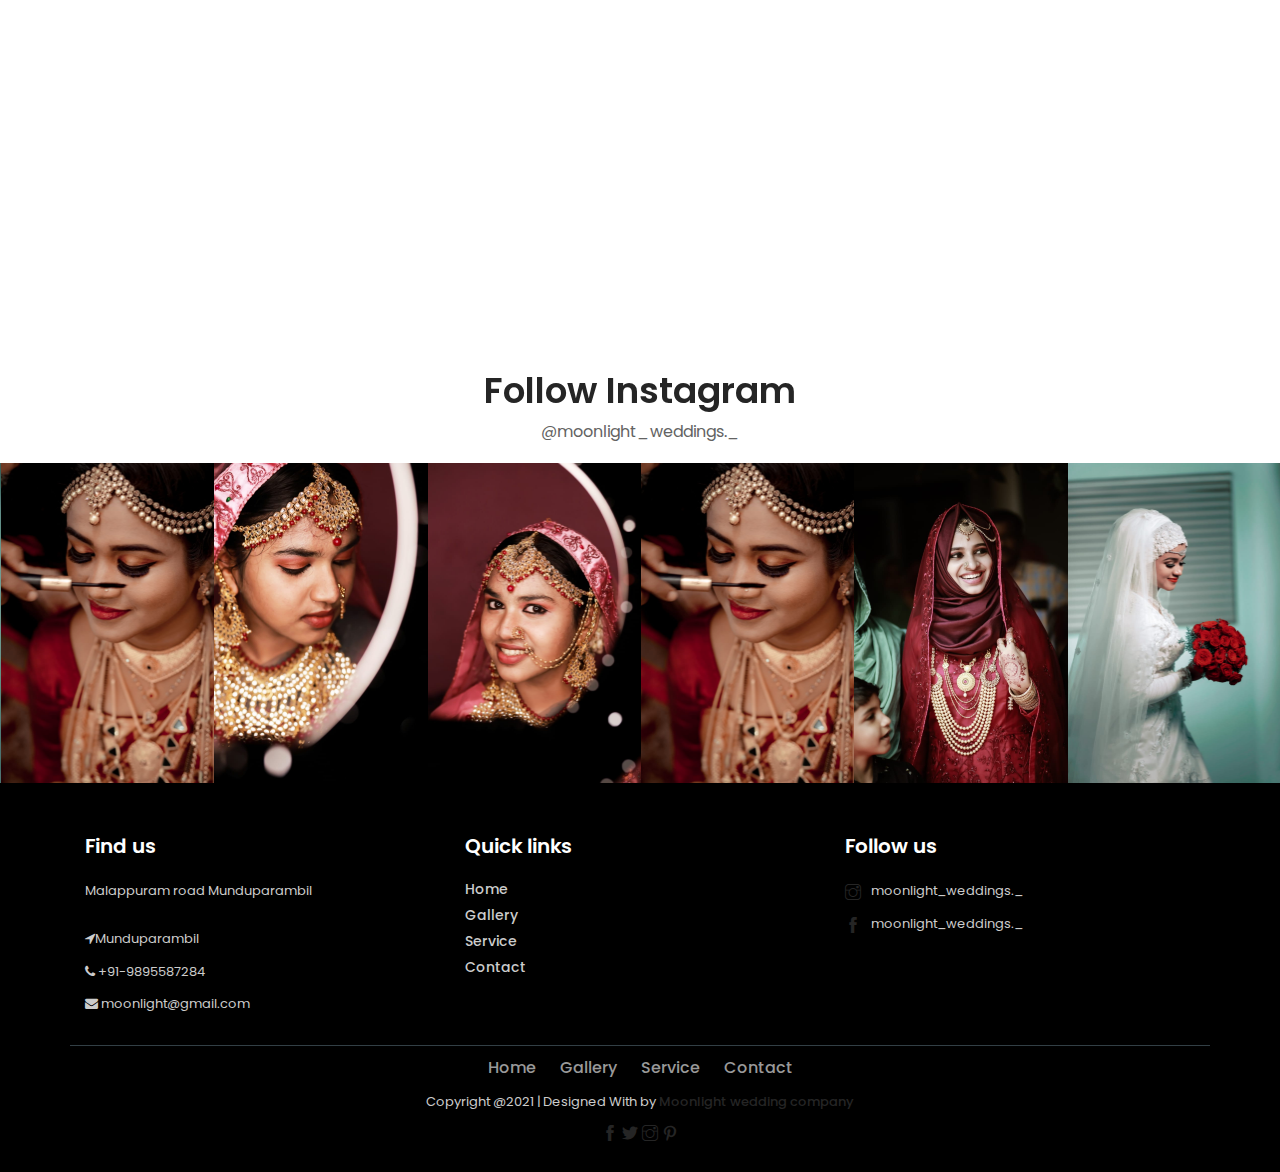
<file: service.html>
<!DOCTYPE html>
<html lang="en">

<head>
    <meta charset="UTF-8">
    <meta name="description" content="">
    <meta http-equiv="X-UA-Compatible" content="IE=edge">
    <meta name="viewport" content="width=device-width, initial-scale=1, shrink-to-fit=no">

    <link rel="stylesheet" href="style.css">
    <link rel="stylesheet" href="footer.css">

</head>

<body>
  
    <!-- Header Area Start -->
    <header class="header-area">
        <!-- Main Header Start -->
        <div class="main-header-area">
            <div class="classy-nav-container breakpoint-off">
                <div class="container">
                    <!-- Classy Menu -->
                    <nav class="classy-navbar justify-content-between" id="alimeNav">
                        <a class="nav-brand" href="./index.html"></a>

                     <!-- Navbar Toggler -->
                     <div class="classy-navbar-toggler">
                        <span class="navbarToggler"><span></span><span></span><span></span></span>
                    </div>

                        <!-- Menu -->
                        <div class="classy-menu">
                            <div class="classycloseIcon">
                                <div class="cross-wrap"><span class="top"></span><span class="bottom"></span></div>
                            </div>
                            <!-- Menu Close Button -->
                            <div class="classycloseIcon">
                                <div class="cross-wrap"><span class="top"></span><span class="bottom"></span></div>
                            </div>
                            <!-- Nav Start -->
                            <div class="classynav">
                                <ul id="nav">
                                    <li ><a href="./index.html">Home</a></li>
                                    <li ><a href="./gallery.html">Gallery</a></li>
                                    <li class="active"><a href="./service.html">Service</a></li>
                                    <li><a href="./contact.html">Contact</a></li>
                                </ul>
                        </div>
                    </nav>
                </div>
            </div>
        </div>
    </header>
    <!-- Header Area End -->

    <!-- Breadcrumb Area Start -->
    <section class="breadcrumb-area bg-img bg-overlay jarallax" style="background-image: url(img/bg-img/m9.jpg);">
        <div class="container h-100">
            <div class="row h-100 align-items-center">
                <div class="col-12">
                    <div class="breadcrumb-content text-center">
                        <h2 class="page-title">Service</h2>
                        <nav aria-label="breadcrumb">
                            <ol class="breadcrumb justify-content-center">
                                <li class="breadcrumb-item"><a href="index.html"><i class="icon_house_alt"></i> Home</a></li>
                                <li class="breadcrumb-item active" aria-current="page">Service</li>
                            </ol>
                        </nav>
                    </div>
                </div>
            </div>
        </div>
    </section>
    <!-- Breadcrumb Area End -->

    <!-- About Us Area Start -->
    <div class="about-us-area section-padding-80-0 clearfix">
        <div class="container">
            <div class="row align-items-center">
                <div class="col-12 col-lg-6">
                    <div class="about-us-content mb-80">
                        <h3 class="wow fadeInUp" data-wow-delay="100ms">About Us</h3>
                        <div class="line wow fadeInUp" data-wow-delay="200ms"></div>
                        <p class="wow fadeInUp" data-wow-delay="300ms">Moonlight wedding company is a proffesional photography team based on kerala. We have ten year experience in this field. We also provide latest camera equipments and proffesional photographrapers for your Progaram</p>
                        <a class="btn alime-btn btn-2 mt-30 wow fadeInUp" data-wow-delay="500ms" href="./contact.html">Contact Us</a>
                    </div>
                </div>
                <div class="col-12 col-lg-6">
                    <div class="about-video-area mb-80 wow fadeInUp" data-wow-delay="100ms">
                        <img src="img/bg-img/m1.jpg" alt="" >
                    </div>
                </div>
            </div>
        </div>
    </div>
    <!-- About Us Area End -->

    <!-- Why Choose Us Area Start -->
    <section class="why-choose-us-area bg-gray section-padding-80-0 clearfix">
        <div class="container">
            <div class="row">
                <div class="col-12">
                    <div class="section-heading text-center wow fadeInUp" data-wow-delay="100ms">
                        <h2>Service</h2>
                    </div>
                </div>
            </div>
           
            <ul >
                <li><h3>Wedding photography</h3></li>
                <li><h3>Maternity Videography</h3></li>
                <li><h3>Modal Photoshoot</h3></li>
                <li><h3>Birthday</h3></li>
                <li><h3>Ad Shoot</h3></li>
            </ul>

        </div>
    </section>
    <!-- Why Choose  us Area End -->

    <!-- Our Team Area Start -->
    <section class="our-team-area section-padding-80-50">
        <div class="container">
            <div class="row">
                <div class="col-12">
                    <div class="section-heading text-center wow fadeInUp" data-wow-delay="100ms">
                        <h2>Our Team</h2>
                    </div>
                </div>
            </div>
            <div style="margin: auto;width: 100%;">
                <div class="col-md-6 col-xl-3 ">
                    <div class="team-content-area text-center mb-30 wow fadeInUp" data-wow-delay="100ms">
                        <div class="member-thumb">
                            <img src="img/bg-img/m15.jpg" alt="">
                        </div>
                        <h5>Abhijith Sunil</h5>
                        <span>Photographer</span>
                        <div class="member-social-info">
                            <a href="https://www.instagram.com/abhi__jith_______/"><i class="ti-facebook"></i></a>
                            <a href="https://www.instagram.com/abhi__jith_______/"><i class="ti-twitter-alt"></i></a>
                            <a href="https://www.instagram.com/abhi__jith_______/"><i class="ti-instagram"></i></a>
                            <a href="https://www.instagram.com/abhi__jith_______/"><i class="ti-pinterest"></i></a>
                        </div>
                    </div>
                </div>
            </div>
        </div>
    </section>
     <!-- Follow Area Start -->
     <section class="follow-area clearfix">
        <div class="container">
            <div class="row">
                <div class="col-12">
                    <a class="section-heading text-center">
                        <h2>Follow Instagram</h2>
                   <a href="https://www.instagram.com/moonlight_weddings._/?hl=en"><p style="text-align:center;">@moonlight_weddings._ </p> </a>
                       
                    </div>
                </div>
            </div>
        </div>

        <!-- Instagram Feed Area -->
        <div class="instragram-feed-area owl-carousel">
            <!-- Single Instagram Item -->
            <div class="single-instagram-item">
                <img src="img/bg-img/m3.jpg" alt="">
                <div class="instagram-hover-content text-center d-flex align-items-center justify-content-center">
                    <a href="#">
                        <i class="ti-instagram" aria-hidden="true"></i>
                        <span>moonlight_weddings._
                        </span>
                    </a>
                </div>
            </div>
            <!-- Single Instagram Item -->
            <div class="single-instagram-item">
                <img src="img/bg-img/m4.jpg" alt="">
                <div class="instagram-hover-content text-center d-flex align-items-center justify-content-center">
                    <a href="#">
                        <i class="ti-instagram" aria-hidden="true"></i>
                        <span>moonlight_weddings._
                        </span>
                    </a>
                </div>
            </div>
            <!-- Single Instagram Item -->
            <div class="single-instagram-item">
                <img src="img/bg-img/m5.jpg" alt="">
                <div class="instagram-hover-content text-center d-flex align-items-center justify-content-center">
                    <a href="#">
                        <i class="ti-instagram" aria-hidden="true"></i>
                        <span>moonlight_weddings._                        </span>
                    </a>
                </div>
            </div>
            <!-- Single Instagram Item -->
            <div class="single-instagram-item">
                <img src="img/bg-img/m3.jpg" alt="">
                <div class="instagram-hover-content text-center d-flex align-items-center justify-content-center">
                    <a href="#">
                        <i class="ti-instagram" aria-hidden="true"></i>
                        <span>moonlight_weddings._                        </span>
                    </a>
                </div>
            </div>
            <!-- Single Instagram Item -->
            <div class="single-instagram-item">
                <img src="img/bg-img/m7.jpg" alt="">
                <div class="instagram-hover-content text-center d-flex align-items-center justify-content-center">
                    <a href="#">
                        <i class="ti-instagram" aria-hidden="true"></i>
                        <span>moonlight_weddings._
                        </span>
                    </a>
                </div>
            </div>
            <!-- Single Instagram Item -->
            <div class="single-instagram-item">
                <img src="img/bg-img/m2.jpg" alt="">
                <div class="instagram-hover-content text-center d-flex align-items-center justify-content-center">
                    <a href="#">
                        <i class="ti-instagram" aria-hidden="true"></i>
                        <span>moonlight_weddings._
                        </span>
                    </a>
                </div>
            </div>
        </div>
    </section>
    <!-- Follow Area End -->



    <footer class="footer">
        <div class="container bottom_border">
        <div class="row">
        <div class=" col-sm-4 col-md col-sm-4  col-12 col">
        <h5 class="headin5_amrc col_white_amrc pt2">Find us</h5>
        <!--headin5_amrc-->
        <p class="mb10">Malappuram road Munduparambil</p>
        <p><i class="fa fa-location-arrow"></i>Munduparambil</p>
        <p><i class="fa fa-phone"></i>  +91-9895587284  </p>
        <p><i class="fa fa fa-envelope"></i> moonlight@gmail.com  </p>
        
        
        </div>
        
        
        <div class=" col-sm-4 col-md  col-6 col">
        <h5 class="headin5_amrc col_white_amrc pt2">Quick links</h5>
        <!--headin5_amrc-->
        <ul class="footer_ul_amrc">
            <li><a href="./index.html">Home</a></li>
            <li><a href="./gallery.html">Gallery</a></li>
            <li><a href="./service.html">Service</a></li>
            <li><a href="./contact.html">Contact</a></li>
        </ul>
        <!--footer_ul_amrc ends here-->
        </div>
        
        
       
        
        
        <div class=" col-sm-4 col-md  col-12 col">
        <h5 class="headin5_amrc col_white_amrc pt2">Follow us</h5>
        <!--headin5_amrc ends here-->
        
        <ul class="footer_ul2_amrc">
        <li><a href="https://www.instagram.com/moonlight_weddings._/?hl=en"><i class="fab fa-twitter fleft padding-right ti-instagram"></i> <p>moonlight_weddings._
        </p></a></li>
        <li><a href="https://www.instagram.com/moonlight_weddings._/?hl=en"><i class="fab fa-twitter fleft padding-right ti-facebook "></i><p>moonlight_weddings._
          </p></a></li>
        </ul>
        <!--footer_ul2_amrc ends here-->
        </div>
        </div>
        </div>
        
        
        <div class="container">
        <ul class="foote_bottom_ul_amrc">
        <li><a href="./index.html">Home</a></li>
        <li><a href="./gallery.html">Gallery</a></li>
        <li><a href="./service.html">Service</a></li>
        <li><a href="./contact.html">Contact</a></li>
        </ul>
        <!--foote_bottom_ul_amrc ends here-->
        <p class="text-center">Copyright @2021 | Designed With by <a href="#"> Moonlight wedding company</a></p>
        <div class="social-info" style="text-align:center;">
            <a href="https://www.instagram.com/moonlight_weddings._/?hl=en"><i class="ti-facebook" aria-hidden="true"></i></a>
            <a href="https://www.instagram.com/moonlight_weddings._/?hl=en"><i class="ti-twitter-alt" aria-hidden="true"></i></a>
            <a href="https://www.instagram.com/moonlight_weddings._/?hl=en"><i class="ti-instagram" aria-hidden="true"></i></a>
            <a href="https://www.instagram.com/moonlight_weddings._/?hl=en"><i class="ti-pinterest" aria-hidden="true"></i></a>
        </div>

        </div>
        
        </footer>

    <script src="js/jquery.min.js"></script>
    <!-- Popper -->
    <script src="js/popper.min.js"></script>
    <!-- Bootstrap -->
    <script src="js/bootstrap.min.js"></script>
    <!-- All Plugins -->
    <script src="js/alime.bundle.js"></script>
    <!-- Active -->
    <script src="js/default-assets/active.js"></script>

</body>

</html>
</file>
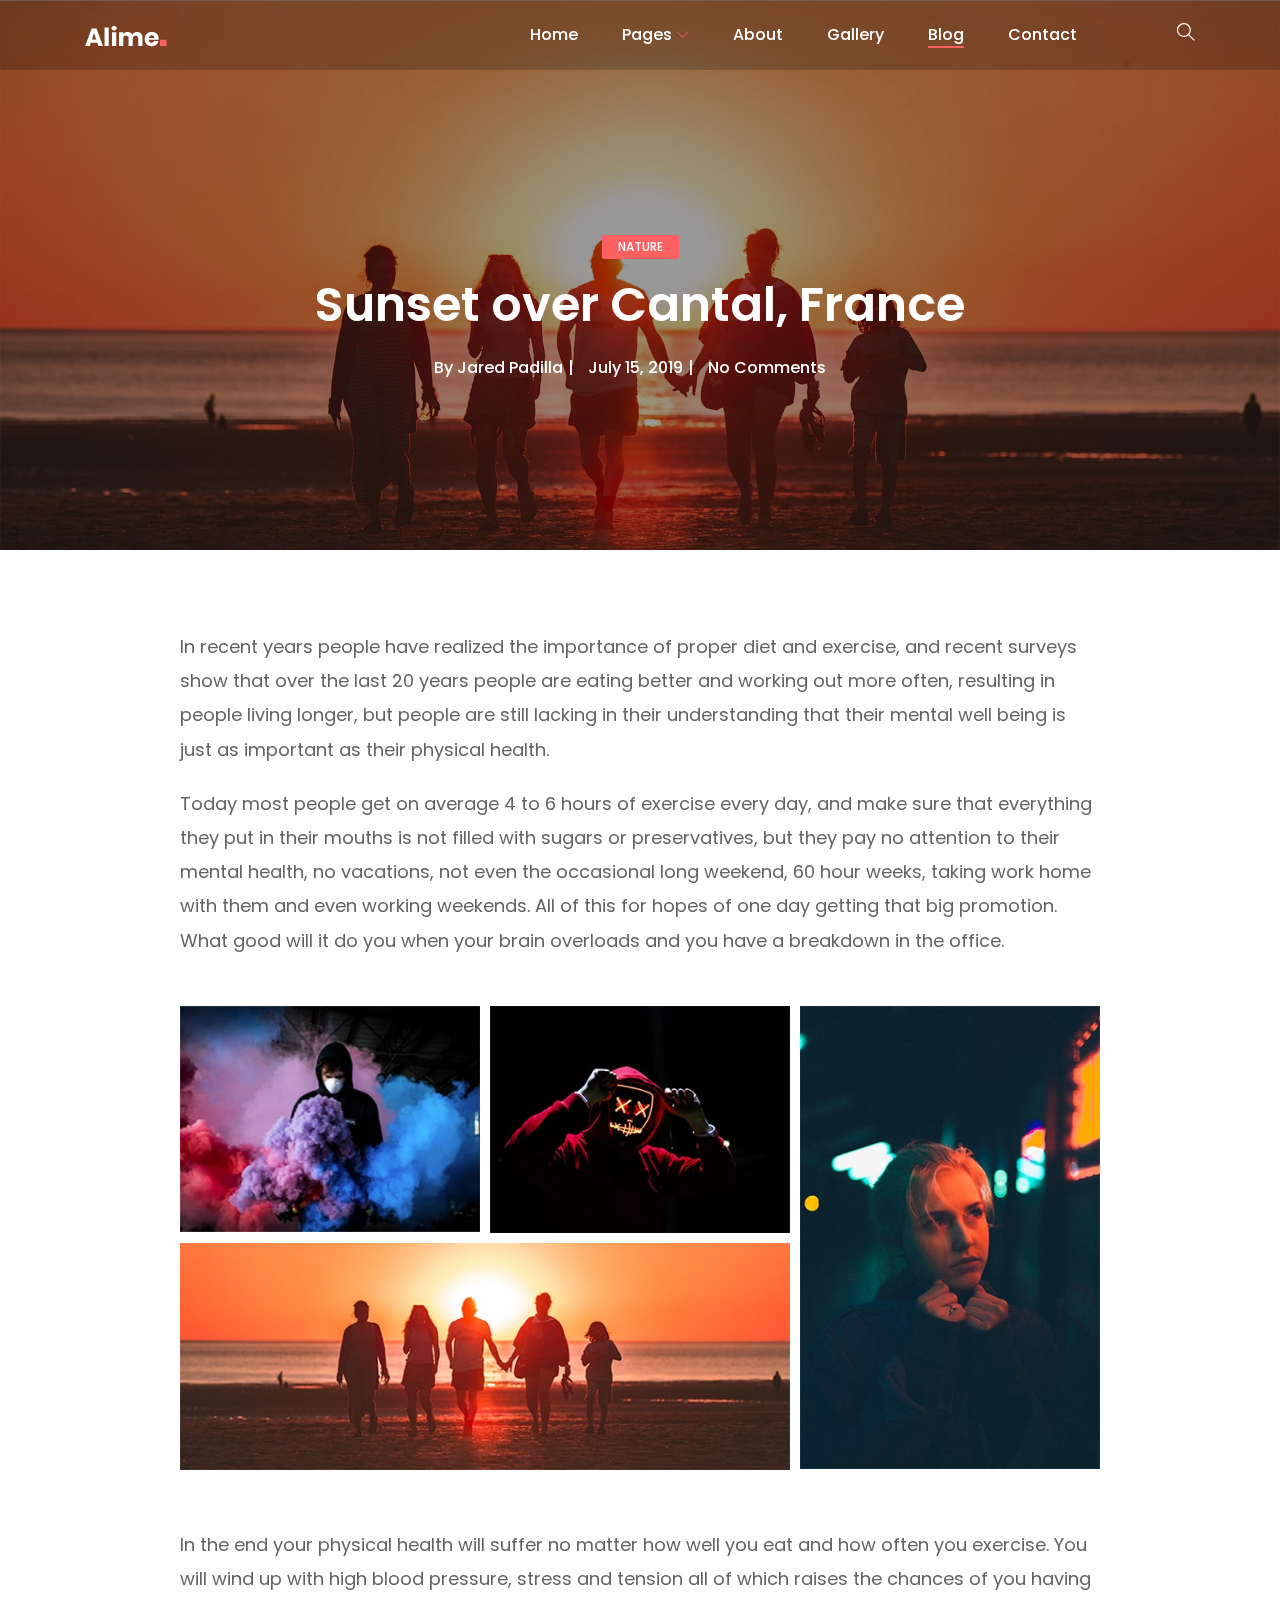
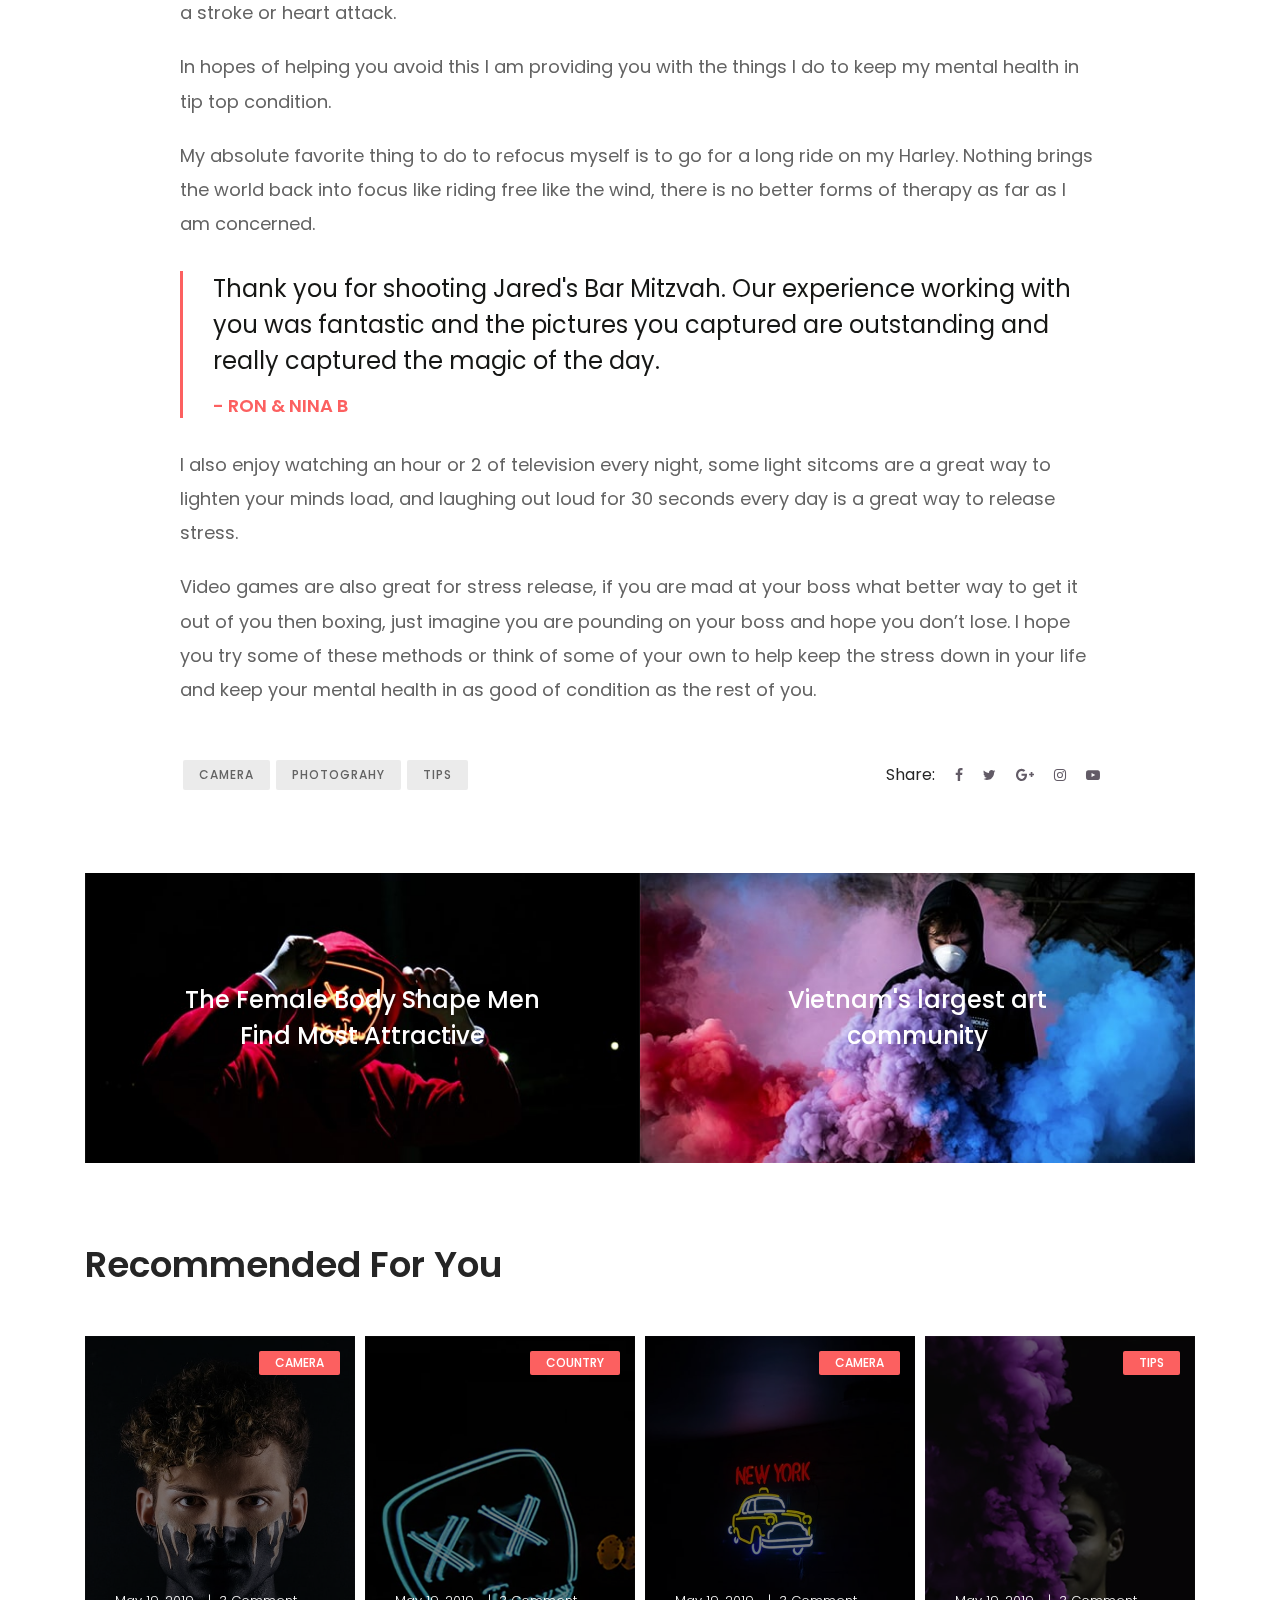
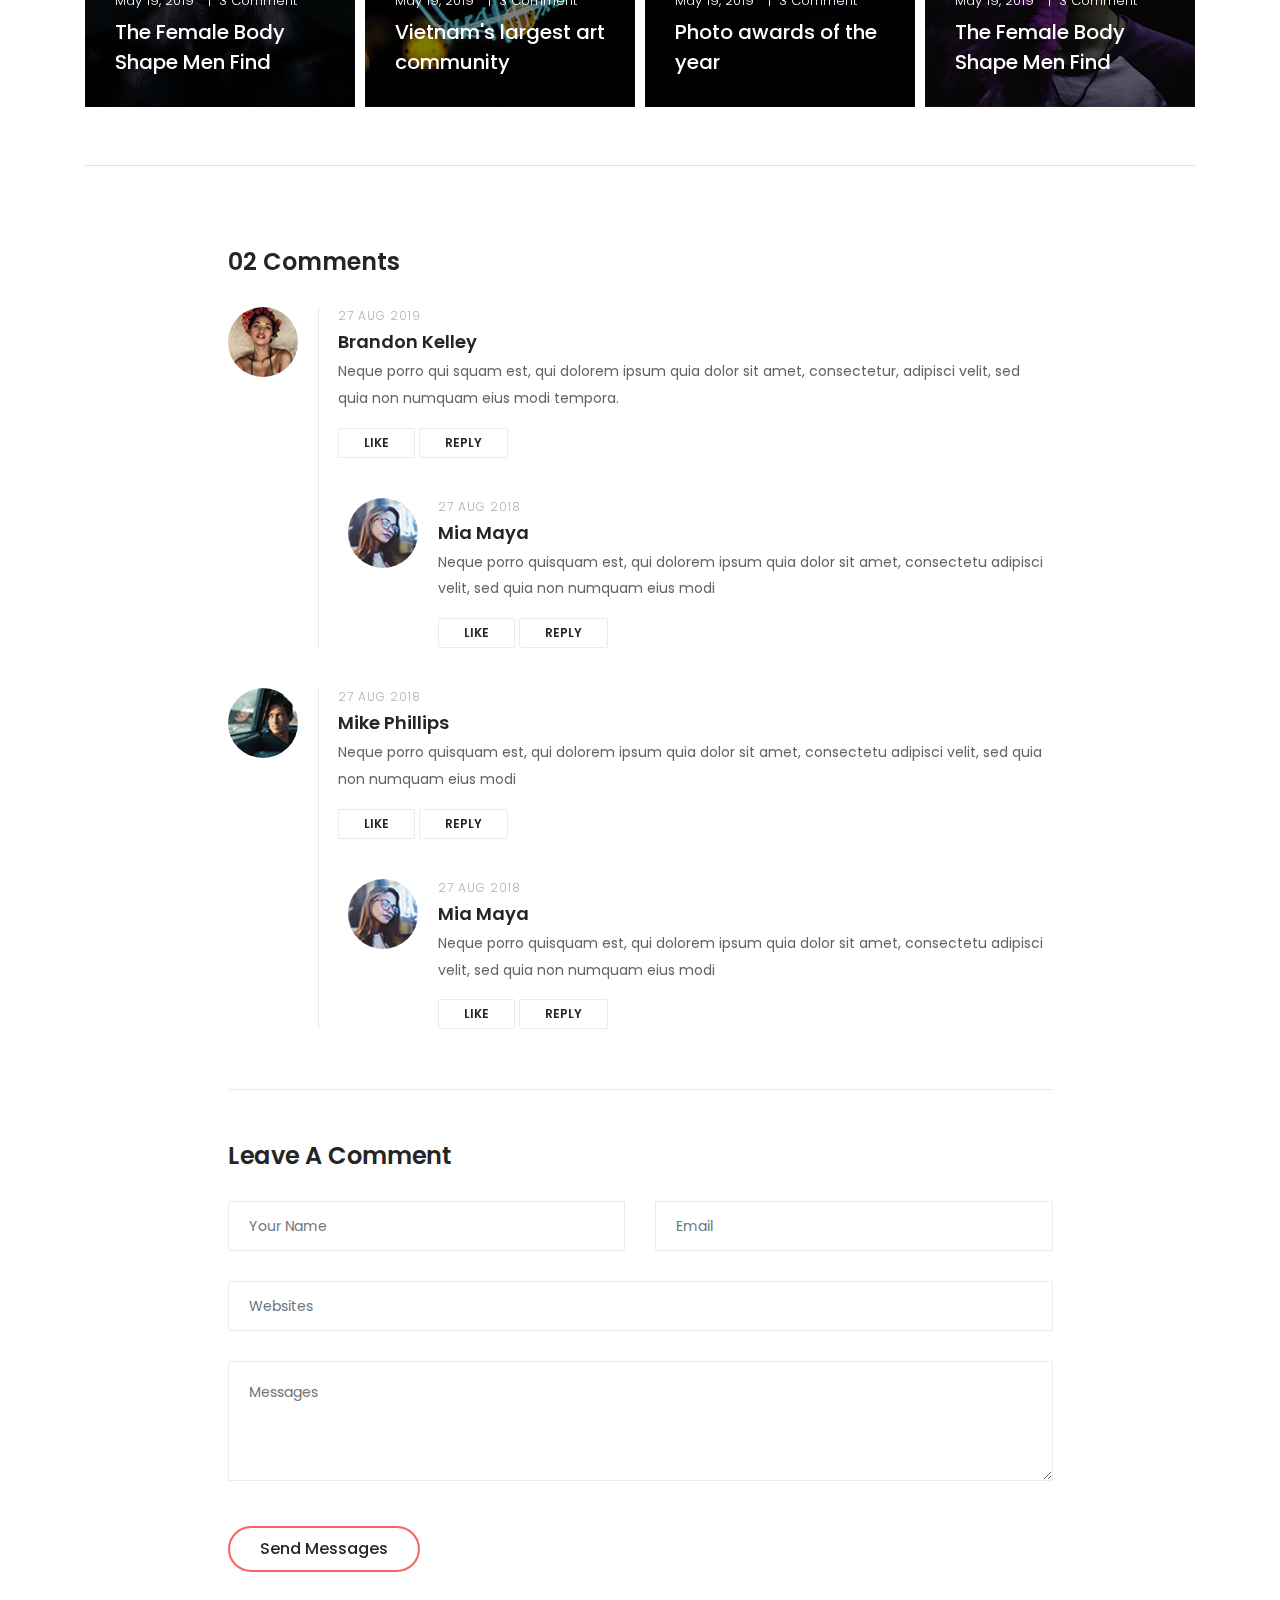
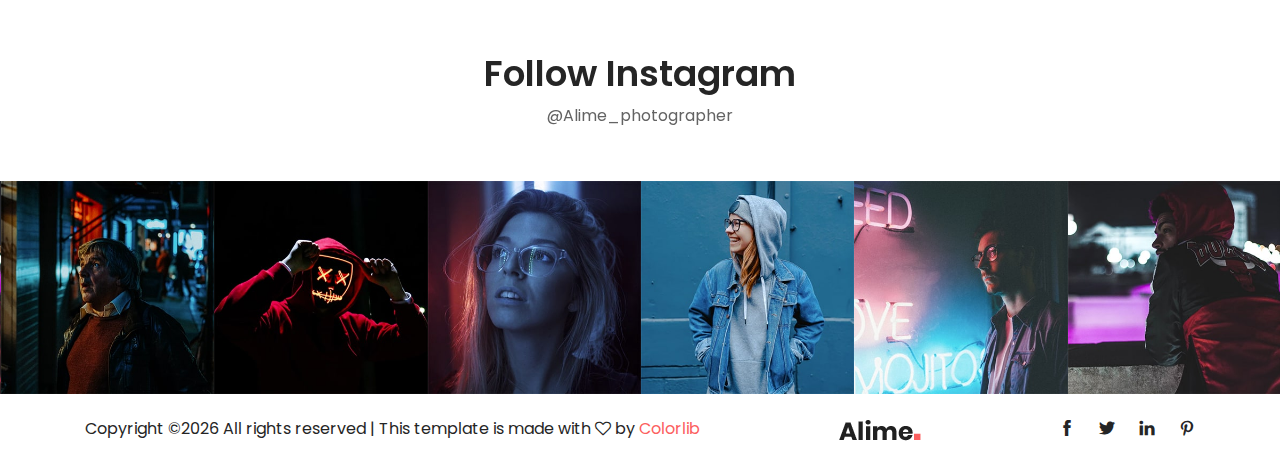
<file: single-blog.html>
<!DOCTYPE html>
<html lang="en">

<head>
    <meta charset="UTF-8">
    <meta name="description" content="">
    <meta http-equiv="X-UA-Compatible" content="IE=edge">
    <meta name="viewport" content="width=device-width, initial-scale=1, shrink-to-fit=no">

    <!-- Title -->
    <title>Alime - Photography HTML Template</title>

    <!-- Favicon -->
    <link rel="icon" href="./img/core-img/favicon.png">

    <!-- Stylesheet -->
    <link rel="stylesheet" href="style.css">

</head>

<body>
    <!-- Preloader -->
    <div id="preloader">
        <div class="loader"></div>
    </div>
    <!-- /Preloader -->

    <!-- Top Search Form Area -->
    <div class="top-search-area">
        <div class="modal fade" id="searchModal" tabindex="-1" role="dialog" aria-hidden="true">
            <div class="modal-dialog modal-dialog-centered" role="document">
                <div class="modal-content">
                    <div class="modal-body">
                        <!-- Close -->
                        <button type="button" class="btn close-btn" data-dismiss="modal"><i class="ti-close"></i></button>
                        <!-- Form -->
                        <form action="index.html" method="post">
                            <input type="search" name="top-search-bar" class="form-control" placeholder="Search and hit enter...">
                            <button type="submit">Search</button>
                        </form>
                    </div>
                </div>
            </div>
        </div>
    </div>

    <!-- Header Area Start -->
    <header class="header-area">
        <!-- Main Header Start -->
        <div class="main-header-area">
            <div class="classy-nav-container breakpoint-off">
                <div class="container">
                    <!-- Classy Menu -->
                    <nav class="classy-navbar justify-content-between" id="alimeNav">

                        <!-- Logo -->
                        <a class="nav-brand" href="./index.html"><img src="./img/core-img/logo.png" alt=""></a>

                        <!-- Navbar Toggler -->
                        <div class="classy-navbar-toggler">
                            <span class="navbarToggler"><span></span><span></span><span></span></span>
                        </div>

                        <!-- Menu -->
                        <div class="classy-menu">
                            <!-- Menu Close Button -->
                            <div class="classycloseIcon">
                                <div class="cross-wrap"><span class="top"></span><span class="bottom"></span></div>
                            </div>
                            <!-- Nav Start -->
                            <div class="classynav">
                                <ul id="nav">
                                    <li><a href="./index.html">Home</a></li>
                                    <li><a href="#">Pages</a>
                                        <ul class="dropdown">
                                            <li><a href="./index.html">- Home</a></li>
                                            <li><a href="./about.html">- About</a></li>
                                            <li><a href="./gallery.html">- Gallery</a></li>
                                            <li><a href="./blog.html">- Blog</a></li>
                                            <li><a href="./single-blog.html">- Blog Details</a></li>
                                            <li><a href="./contact.html">- Contact</a></li>
                                            <li><a href="#">- Dropdown</a>
                                                <ul class="dropdown">
                                                    <li><a href="#">- Dropdown Item</a></li>
                                                    <li><a href="#">- Dropdown Item</a></li>
                                                    <li><a href="#">- Dropdown Item</a></li>
                                                    <li><a href="#">- Dropdown Item</a></li>
                                                </ul>
                                            </li>
                                        </ul>
                                    </li>
                                    <li><a href="./about.html">About</a></li>
                                    <li><a href="./gallery.html">Gallery</a></li>
                                    <li class="active"><a href="./blog.html">Blog</a></li>
                                    <li><a href="./contact.html">Contact</a></li>
                                </ul>

                                <!-- Search Icon -->
                                <div class="search-icon" data-toggle="modal" data-target="#searchModal"><i class="ti-search"></i></div>
                            </div>
                            <!-- Nav End -->
                        </div>
                    </nav>
                </div>
            </div>
        </div>
    </header>
    <!-- Header Area End -->

    <!-- Breadcrumb Area Start -->
    <section class="breadcrumb-area blog bg-img bg-overlay jarallax" style="background-image: url(img/bg-img/18.jpg);">
        <div class="container h-100">
            <div class="row h-100 align-items-center">
                <div class="col-12">
                    <div class="breadcrumb-content text-center">
                        <a href="#" class="btn post-catagory">Nature</a>
                        <h2 class="page-title">Sunset over Cantal, France</h2>
                        <div class="post-meta">
                            <a href="#" class="post-author">By Jared Padilla</a>
                            <a href="#" class="post-date">July 15, 2019</a>
                            <a href="#" class="post-comments">No Comments</a>
                        </div>
                    </div>
                </div>
            </div>
        </div>
    </section>
    <!-- Breadcrumb Area End -->

    <!-- Blog Details Area Start -->
    <div class="alime--blog-area section-padding-80">
        <div class="container">
            <div class="row justify-content-center">
                <div class="col-12 col-lg-10">
                    <!-- Blog Details Text -->
                    <div class="blog-details-text">
                        <p>In recent years people have realized the importance of proper diet and exercise, and recent surveys show that over the last 20 years people are eating better and working out more often, resulting in people living longer, but people are still lacking in their understanding that their mental well being is just as important as their physical health.</p>

                        <p>Today most people get on average 4 to 6 hours of exercise every day, and make sure that everything they put in their mouths is not filled with sugars or preservatives, but they pay no attention to their mental health, no vacations, not even the occasional long weekend, 60 hour weeks, taking work home with them and even working weekends. All of this for hopes of one day getting that big promotion. What good will it do you when your brain overloads and you have a breakdown in the office.</p>

                        <div class="my-5">
                            <div class="row">
                                <div class="col-12 col-lg-8">
                                    <div class="row">
                                        <div class="col-12 col-sm-6">
                                            <img class="mb-10" src="img/bg-img/60.jpg" alt="">
                                        </div>
                                        <div class="col-12 col-sm-6">
                                            <img class="mb-10" src="img/bg-img/61.jpg" alt="">
                                        </div>
                                        <div class="col-12">
                                            <img class="mb-10" src="img/bg-img/63.jpg" alt="">
                                        </div>
                                    </div>
                                </div>
                                <div class="col-12 col-lg-4">
                                    <img class="mb-10" src="img/bg-img/62.jpg" alt="">
                                </div>
                            </div>
                        </div>

                        <p>In the end your physical health will suffer no matter how well you eat and how often you exercise. You will wind up with high blood pressure, stress and tension all of which raises the chances of you having a stroke or heart attack.</p>

                        <p>In hopes of helping you avoid this I am providing you with the things I do to keep my mental health in tip top condition.</p>

                        <p>My absolute favorite thing to do to refocus myself is to go for a long ride on my Harley. Nothing brings the world back into focus like riding free like the wind, there is no better forms of therapy as far as I am concerned.</p>

                        <!-- Blockquote -->
                        <blockquote class="alime-blockquote">
                            <h4>Thank you for shooting Jared's Bar Mitzvah. Our experience working with you was fantastic and the pictures you captured are outstanding and really captured the magic of the day.</h4>
                            <h6>- Ron &amp; Nina B</h6>
                        </blockquote>

                        <p>I also enjoy watching an hour or 2 of television every night, some light sitcoms are a great way to lighten your minds load, and laughing out loud for 30 seconds every day is a great way to release stress.</p>

                        <p>Video games are also great for stress release, if you are mad at your boss what better way to get it out of you then boxing, just imagine you are pounding on your boss and hope you don’t lose. I hope you try some of these methods or think of some of your own to help keep the stress down in your life and keep your mental health in as good of condition as the rest of you.</p>
                    </div>

                    <!-- Post Author Area -->
                    <div class="post-author-area mt-50 d-flex align-items-center justify-content-between">
                        <ul class="popular-tags">
                            <li><a class="btn badges-btn" href="#">CAMERA</a></li>
                            <li><a class="btn badges-btn" href="#">PHOTOGRAHY</a></li>
                            <li><a class="btn badges-btn" href="#">TIPS</a></li>
                        </ul>

                        <!-- Share Info -->
                        <div class="post-social-info d-flex align-items-center">
                            <p>Share:</p>
                            <a href="#"><i class="fa fa-facebook" aria-hidden="true"></i></a>
                            <a href="#"><i class="fa fa-twitter" aria-hidden="true"></i></a>
                            <a href="#"><i class="fa fa-google-plus" aria-hidden="true"></i></a>
                            <a href="#"><i class="fa fa-instagram" aria-hidden="true"></i></a>
                            <a href="#"><i class="fa fa-youtube-play" aria-hidden="true"></i></a>
                        </div>
                    </div>
                </div>
            </div>
        </div>
    </div>
    <!-- Blog Details Area End -->

    <!-- Pager Area Start -->
    <div class="alime-pager-area section-padding-0-80">
        <div class="container">
            <div class="row no-gutters">
                <!-- Previous -->
                <div class="col-6">
                    <div class="previous bg-img" style="background-image: url(img/bg-img/5.jpg);">
                        <div class="overlay-content d-flex align-items-center justify-content-center">
                            <a href="#" class="post-title">The Female Body Shape Men Find Most Attractive</a>
                            <a href="#" class="previous-link"><i class="arrow_left"></i></a>
                        </div>
                    </div>
                </div>
                <!-- Next -->
                <div class="col-6">
                    <div class="next bg-img" style="background-image: url(img/bg-img/49.jpg);">
                        <div class="overlay-content d-flex align-items-center justify-content-center">
                            <a href="#" class="post-title">Vietnam's largest art community</a>
                            <a href="#" class="next-link"><i class="arrow_right"></i></a>
                        </div>
                    </div>
                </div>
            </div>
        </div>
    </div>
    <!-- Pager Area End -->

    <!-- Related News Area Start -->
    <div class="related-news-area">
        <div class="container">
            <div class="row">
                <div class="col-12">
                    <div class="section-heading">
                        <h2>Recommended For You</h2>
                    </div>
                </div>
            </div>

            <div class="row">
                <!-- Single Blog Area -->
                <div class="col-12 col-sm-6 col-lg-3">
                    <div class="single-post-area">
                        <!-- Post Thumbnail -->
                        <a href="#" class="post-thumbnail"><img src="img/bg-img/52.jpg" alt=""></a>
                        <!-- Post Catagory -->
                        <a href="#" class="btn post-catagory">Camera</a>
                        <!-- Post Conetent -->
                        <div class="post-content">
                            <div class="post-meta">
                                <a href="#">May 19, 2019</a>
                                <a href="#">3 Comment</a>
                            </div>
                            <a href="#" class="post-title">The Female Body Shape Men Find</a>
                        </div>
                    </div>
                </div>

                <!-- Single Blog Area -->
                <div class="col-12 col-sm-6 col-lg-3">
                    <div class="single-post-area">
                        <!-- Post Thumbnail -->
                        <a href="#" class="post-thumbnail"><img src="img/bg-img/53.jpg" alt=""></a>
                        <!-- Post Catagory -->
                        <a href="#" class="btn post-catagory">Country</a>
                        <!-- Post Conetent -->
                        <div class="post-content">
                            <div class="post-meta">
                                <a href="#">May 19, 2019</a>
                                <a href="#">3 Comment</a>
                            </div>
                            <a href="#" class="post-title">Vietnam's largest art community</a>
                        </div>
                    </div>
                </div>

                <!-- Single Blog Area -->
                <div class="col-12 col-sm-6 col-lg-3">
                    <div class="single-post-area">
                        <!-- Post Thumbnail -->
                        <a href="#" class="post-thumbnail"><img src="img/bg-img/54.jpg" alt=""></a>
                        <!-- Post Catagory -->
                        <a href="#" class="btn post-catagory">Camera</a>
                        <!-- Post Conetent -->
                        <div class="post-content">
                            <div class="post-meta">
                                <a href="#">May 19, 2019</a>
                                <a href="#">3 Comment</a>
                            </div>
                            <a href="#" class="post-title">Photo awards of the year</a>
                        </div>
                    </div>
                </div>

                <!-- Single Blog Area -->
                <div class="col-12 col-sm-6 col-lg-3">
                    <div class="single-post-area">
                        <!-- Post Thumbnail -->
                        <a href="#" class="post-thumbnail"><img src="img/bg-img/55.jpg" alt=""></a>
                        <!-- Post Catagory -->
                        <a href="#" class="btn post-catagory">Tips</a>
                        <!-- Post Conetent -->
                        <div class="post-content">
                            <div class="post-meta">
                                <a href="#">May 19, 2019</a>
                                <a href="#">3 Comment</a>
                            </div>
                            <a href="#" class="post-title">The Female Body Shape Men Find</a>
                        </div>
                    </div>
                </div>
            </div>

            <div class="border-top mt-5"></div>
        </div>
    </div>
    <!-- Related News Area End -->

    <!-- Comment Area Start -->
    <div class="comment-area section-padding-80">
        <div class="container">
            <div class="row justify-content-center">
                <div class="col-lg-9">
                    <!-- Comments Area -->
                    <div class="comment_area clearfix">
                        <h4 class="mb-30">02 Comments</h4>

                        <ol>
                            <!-- Single Comment Area -->
                            <li class="single_comment_area">
                                <!-- Comment Content -->
                                <div class="comment-content d-flex">
                                    <!-- Comment Author -->
                                    <div class="comment-author">
                                        <img src="img/bg-img/32.jpg" alt="author">
                                    </div>
                                    <!-- Comment Meta -->
                                    <div class="comment-meta">
                                        <a href="#" class="post-date">27 Aug 2019</a>
                                        <h5>Brandon Kelley</h5>
                                        <p>Neque porro qui squam est, qui dolorem ipsum quia dolor sit amet, consectetur, adipisci velit, sed quia non numquam eius modi tempora.</p>
                                        <a href="#" class="like">Like</a>
                                        <a href="#" class="reply">Reply</a>
                                    </div>
                                </div>

                                <ol class="children">
                                    <li class="single_comment_area">
                                        <!-- Comment Content -->
                                        <div class="comment-content d-flex">
                                            <!-- Comment Author -->
                                            <div class="comment-author">
                                                <img src="img/bg-img/33.jpg" alt="author">
                                            </div>
                                            <!-- Comment Meta -->
                                            <div class="comment-meta">
                                                <a href="#" class="post-date">27 Aug 2018</a>
                                                <h5>Mia Maya</h5>
                                                <p>Neque porro quisquam est, qui dolorem ipsum quia dolor sit amet, consectetu adipisci velit, sed quia non numquam eius modi</p>
                                                <a href="#" class="like">Like</a>
                                                <a href="#" class="reply">Reply</a>
                                            </div>
                                        </div>
                                    </li>
                                </ol>
                            </li>

                            <!-- Single Comment Area -->
                            <li class="single_comment_area">
                                <!-- Comment Content -->
                                <div class="comment-content d-flex">
                                    <!-- Comment Author -->
                                    <div class="comment-author">
                                        <img src="img/bg-img/34.jpg" alt="author">
                                    </div>
                                    <!-- Comment Meta -->
                                    <div class="comment-meta">
                                        <a href="#" class="post-date">27 Aug 2018</a>
                                        <h5>Mike Phillips</h5>
                                        <p>Neque porro quisquam est, qui dolorem ipsum quia dolor sit amet, consectetu adipisci velit, sed quia non numquam eius modi</p>
                                        <a href="#" class="like">Like</a>
                                        <a href="#" class="reply">Reply</a>
                                    </div>
                                </div>
                                
                                <ol class="children">
                                    <li class="single_comment_area">
                                        <!-- Comment Content -->
                                        <div class="comment-content d-flex">
                                            <!-- Comment Author -->
                                            <div class="comment-author">
                                                <img src="img/bg-img/33.jpg" alt="author">
                                            </div>
                                            <!-- Comment Meta -->
                                            <div class="comment-meta">
                                                <a href="#" class="post-date">27 Aug 2018</a>
                                                <h5>Mia Maya</h5>
                                                <p>Neque porro quisquam est, qui dolorem ipsum quia dolor sit amet, consectetu adipisci velit, sed quia non numquam eius modi</p>
                                                <a href="#" class="like">Like</a>
                                                <a href="#" class="reply">Reply</a>
                                            </div>
                                        </div>
                                    </li>
                                </ol>
                            </li>
                        </ol>
                    </div>

                    <!-- Leave A Reply -->
                    <div class="alime-contact-form mt-50">
                        <h4 class="mb-30">Leave A Comment</h4>

                        <!-- Form -->
                        <form action="#" method="post">
                            <div class="row">
                                <div class="col-12 col-md-6">
                                    <input type="text" name="message-name" class="form-control mb-30" placeholder="Your Name">
                                </div>
                                <div class="col-12 col-md-6">
                                    <input type="email" name="message-email" class="form-control mb-30" placeholder="Email">
                                </div>
                                <div class="col-12">
                                    <input type="text" name="website" class="form-control mb-30" placeholder="Websites">
                                </div>
                                <div class="col-12">
                                    <textarea name="message" class="form-control mb-30" placeholder="Messages"></textarea>
                                </div>
                                <div class="col-12">
                                    <button type="submit" class="btn alime-btn btn-2 mt-15">Send Messages</button>
                                </div>
                            </div>
                        </form>
                    </div>

                </div>
            </div>
        </div>
    </div>
    <!-- Comment Area End -->

    <!-- Follow Area Start -->
    <div class="follow-area clearfix">
        <div class="container">
            <div class="row">
                <div class="col-12">
                    <div class="section-heading text-center">
                        <h2>Follow Instagram</h2>
                        <p>@Alime_photographer</p>
                    </div>
                </div>
            </div>
        </div>

        <!-- Instagram Feed Area -->
        <div class="instragram-feed-area owl-carousel">
            <!-- Single Instagram Item -->
            <div class="single-instagram-item">
                <img src="img/bg-img/11.jpg" alt="">
                <div class="instagram-hover-content text-center d-flex align-items-center justify-content-center">
                    <a href="#">
                        <i class="ti-instagram" aria-hidden="true"></i>
                        <span>Alime_photographer</span>
                    </a>
                </div>
            </div>
            <!-- Single Instagram Item -->
            <div class="single-instagram-item">
                <img src="img/bg-img/12.jpg" alt="">
                <div class="instagram-hover-content text-center d-flex align-items-center justify-content-center">
                    <a href="#">
                        <i class="ti-instagram" aria-hidden="true"></i>
                        <span>Alime_photographer</span>
                    </a>
                </div>
            </div>
            <!-- Single Instagram Item -->
            <div class="single-instagram-item">
                <img src="img/bg-img/13.jpg" alt="">
                <div class="instagram-hover-content text-center d-flex align-items-center justify-content-center">
                    <a href="#">
                        <i class="ti-instagram" aria-hidden="true"></i>
                        <span>Alime_photographer</span>
                    </a>
                </div>
            </div>
            <!-- Single Instagram Item -->
            <div class="single-instagram-item">
                <img src="img/bg-img/14.jpg" alt="">
                <div class="instagram-hover-content text-center d-flex align-items-center justify-content-center">
                    <a href="#">
                        <i class="ti-instagram" aria-hidden="true"></i>
                        <span>Alime_photographer</span>
                    </a>
                </div>
            </div>
            <!-- Single Instagram Item -->
            <div class="single-instagram-item">
                <img src="img/bg-img/15.jpg" alt="">
                <div class="instagram-hover-content text-center d-flex align-items-center justify-content-center">
                    <a href="#">
                        <i class="ti-instagram" aria-hidden="true"></i>
                        <span>Alime_photographer</span>
                    </a>
                </div>
            </div>
            <!-- Single Instagram Item -->
            <div class="single-instagram-item">
                <img src="img/bg-img/16.jpg" alt="">
                <div class="instagram-hover-content text-center d-flex align-items-center justify-content-center">
                    <a href="#">
                        <i class="ti-instagram" aria-hidden="true"></i>
                        <span>Alime_photographer</span>
                    </a>
                </div>
            </div>
        </div>
    </div>
    <!-- Follow Area End -->

    <!-- Footer Area Start -->
    <footer class="footer-area">
        <div class="container">
            <div class="row">
                <div class="col-12">
                    <div class="footer-content d-flex align-items-center justify-content-between">
                        <!-- Copywrite Text -->
                        <div class="copywrite-text">
                            <p><!-- Link back to Colorlib can't be removed. Template is licensed under CC BY 3.0. -->
Copyright &copy;<script>document.write(new Date().getFullYear());</script> All rights reserved | This template is made with <i class="fa fa-heart-o" aria-hidden="true"></i> by <a href="https://colorlib.com" target="_blank">Colorlib</a>
<!-- Link back to Colorlib can't be removed. Template is licensed under CC BY 3.0. --></p>
                        </div>
                        <!-- Footer Logo -->
                        <div class="footer-logo">
                            <a href="#"><img src="img/core-img/logo2.png" alt=""></a>
                        </div>
                        <!-- Social Info -->
                        <div class="social-info">
                            <a href="#"><i class="ti-facebook" aria-hidden="true"></i></a>
                            <a href="#"><i class="ti-twitter-alt" aria-hidden="true"></i></a>
                            <a href="#"><i class="ti-linkedin" aria-hidden="true"></i></a>
                            <a href="#"><i class="ti-pinterest" aria-hidden="true"></i></a>
                        </div>
                    </div>
                </div>
            </div>
        </div>
    </footer>
    <!-- Footer Area End -->

    <!-- **** All JS Files ***** -->
    <!-- jQuery 2.2.4 -->
    <script src="js/jquery.min.js"></script>
    <!-- Popper -->
    <script src="js/popper.min.js"></script>
    <!-- Bootstrap -->
    <script src="js/bootstrap.min.js"></script>
    <!-- All Plugins -->
    <script src="js/alime.bundle.js"></script>
    <!-- Active -->
    <script src="js/default-assets/active.js"></script>

</body>

</html>
</file>
<file: style.css>
/* ------------------------------------------
[Master Stylesheet]

Template Name: Alime - Photography HTML Template
Template Author: Colorlib
Template Author URL: http://colorlib.com
Version: 1.0.0
Last Update: Feb 22, 2019


[Tables of CSS Content]

+ body

    - 01.0 Reboot CSS
    - 02.0 Spacing CSS
    - 03.0 Preloader CSS
    - 04.0 Heading CSS
    - 05.0 Backtotop CSS
    - 06.0 Buttons CSS
    - 07.0 Header CSS
    - 08.0 Hero CSS
    - 09.0 Footer CSS
    - 10.0 Follow CSS
    - 11.0 About CSS
    - 12.0 Breadcrumb CSS
    - 13.0 Blog CSS
    - 14.0 Team CSS
    - 15.0 Gallery CSS
    - 16.0 Contact CSS

--------------------------------------------- */
/* Import Fonts & All CSS */
@import url("https://fonts.googleapis.com/css?family=Poppins:100,200,300,400,500,600,700");
@import url(css/bootstrap.min.css);
@import url(css/animate.css);
@import url(css/default-assets/classy-nav.css);
@import url(css/owl.carousel.min.css);
@import url(css/magnific-popup.css);
@import url(css/font-awesome.min.css);
@import url(css/default-assets/themify-icons.css);
@import url(css/style.css);
/* :: 01.0 Reboot CSS */
* {
  margin: 0;
  padding: 0; }

body {
  font-family: "Poppins", sans-serif;
  font-weight: 400;
  font-size: 16px;
  position: relative;
  z-index: auto; }

h1,
h2,
h3,
h4,
h5,
h6 {
  font-family: "Poppins", sans-serif;
  color: #252525;
  line-height: 1.3;
  font-weight: 600; }

a,
a:active,
a:focus,
a:hover {
  color: #252525;
  text-decoration: none;
  -webkit-transition-duration: 500ms;
  -o-transition-duration: 500ms;
  transition-duration: 500ms;
  outline: none;
  font-weight: 500; }

li {
  list-style: none; }

p {
  line-height: 1.9;
  color: #636363;
  font-size: 16px;
  font-weight: 400; }

img {
  width: 100%;
  height: auto; }

ul {
  margin: 0;
  padding: 0; }
  ul li {
    margin: 0;
    padding: 0; }

.bg-overlay {
  position: relative;
  z-index: 1; }
  .bg-overlay::after {
    position: absolute;
    content: "";
    height: 100%;
    width: 100%;
    top: 0;
    left: 0;
    z-index: -1;
    background-color: rgba(0, 0, 0, 0.4); }

.bg-img {
  background-position: center center !important;
  background-size: cover !important;
  background-repeat: no-repeat !important; }

.jarallax {
  position: relative;
  z-index: 0; }
  .jarallax > .jarallax-img {
    position: absolute;
    object-fit: cover;
    font-family: 'object-fit: cover';
    top: 0;
    left: 0;
    width: 100%;
    height: 100%;
    z-index: -1; }

.mfp-image-holder .mfp-close,
.mfp-iframe-holder .mfp-close {
  position: fixed;
  z-index: 100;
  color: #ffffff;
  right: 20px;
  text-align: center;
  padding-right: 0;
  width: 100%;
  top: 20px;
  width: 30px;
  background: #fc6060;
  height: 30px;
  line-height: 30px; }

img.mfp-img {
  -webkit-box-shadow: 0 2px 40px 8px rgba(15, 15, 15, 0.15);
  box-shadow: 0 2px 40px 8px rgba(15, 15, 15, 0.15); }

button.mfp-close,
button.mfp-arrow {
  background: #fc6060; }

.mfp-bottom-bar {
  display: none !important; }

.mfp-bg {
  background-color: #000000; }

.bg-transparent {
  background-color: transparent !important; }

.bg-gray {
  background-color: #f7f7f7 !important; }

textarea:focus,
input:focus {
  outline: none; }

textarea:invalid,
input:invalid,
textarea:required,
input:required {
  box-shadow: none !important; }

.border {
  border-color: #ebebeb; }

.mfp-arrow-left::after {
  border-right-color: transparent; }

.mfp-arrow-left::before {
  border-right-color: #ffffff; }

.mfp-arrow-right::after {
  border-left-color: transparent; }

.mfp-arrow-right::before {
  border-left-color: #ffffff; }

/* :: 02.0 Spacing CSS */
.mt-15 {
  margin-top: 15px; }

.mt-30 {
  margin-top: 30px; }

.mt-40 {
  margin-top: 40px; }

.mt-50 {
  margin-top: 50px; }

.mt-70 {
  margin-top: 70px; }

.mt-80 {
  margin-top: 80px; }

.mt-100 {
  margin-top: 100px; }

.mt-150 {
  margin-top: 150px; }

.mr-15 {
  margin-right: 15px; }

.mr-30 {
  margin-right: 30px; }

.mr-50 {
  margin-right: 50px; }

.mr-100 {
  margin-right: 100px; }

.mb-10 {
  margin-bottom: 10px; }

.mb-15 {
  margin-bottom: 15px; }

.mb-30 {
  margin-bottom: 30px; }

.mb-40 {
  margin-bottom: 40px; }

.mb-50 {
  margin-bottom: 50px; }

.mb-60 {
  margin-bottom: 60px; }

.mb-70 {
  margin-bottom: 70px; }

.mb-80 {
  margin-bottom: 80px; }

.mb-100 {
  margin-bottom: 100px; }

.ml-15 {
  margin-left: 15px; }

.ml-30 {
  margin-left: 30px; }

.ml-50 {
  margin-left: 50px; }

.ml-100 {
  margin-left: 100px; }

.pt-50 {
  padding-top: 50px !important; }

.section-padding-80 {
  padding-top: 80px;
  padding-bottom: 80px; }

.section-padding-0-80 {
  padding-top: 0;
  padding-bottom: 80px; }

.section-padding-80-0 {
  padding-top: 80px;
  padding-bottom: 0; }

.section-padding-80-50 {
  padding-top: 80px;
  padding-bottom: 50px; }

.section-padding-100 {
  padding-top: 100px;
  padding-bottom: 100px; }

.section-padding-0-100 {
  padding-top: 0;
  padding-bottom: 100px; }

.section-padding-100-0 {
  padding-top: 100px;
  padding-bottom: 0; }

/* :: 3.0 Preloader CSS */
#preloader {
  position: fixed;
  width: 100%;
  height: 100%;
  z-index: 9999999;
  top: 0;
  left: 0;
  background-color: #ffffff;
  display: -webkit-box;
  display: -ms-flexbox;
  display: flex;
  -webkit-box-align: center;
  -ms-flex-align: center;
  align-items: center;
  -webkit-box-pack: center;
  -ms-flex-pack: center;
  justify-content: center;
  overflow: hidden; }

.loader,
.loader:before,
.loader:after {
  border-radius: 50%;
  width: 2.5em;
  height: 2.5em;
  -webkit-animation-fill-mode: both;
  animation-fill-mode: both;
  -webkit-animation: load7 1.8s infinite ease-in-out;
  animation: load7 1.8s infinite ease-in-out; }

.loader {
  margin-top: -20px;
  color: #fc6060;
  font-size: 6px;
  position: relative;
  -webkit-transform: translateZ(0);
  -ms-transform: translateZ(0);
  transform: translateZ(0);
  -webkit-animation-delay: -0.16s;
  animation-delay: -0.16s; }

.loader:before,
.loader:after {
  content: '';
  position: absolute;
  top: 0; }

.loader:before {
  left: -3.5em;
  -webkit-animation-delay: -0.32s;
  animation-delay: -0.32s; }

.loader:after {
  left: 3.5em; }

@-webkit-keyframes load7 {
  0%,
    80%,
    100% {
    box-shadow: 0 2.5em 0 -1.3em; }
  40% {
    box-shadow: 0 2.5em 0 0; } }
@keyframes load7 {
  0%,
    80%,
    100% {
    box-shadow: 0 2.5em 0 -1.3em; }
  40% {
    box-shadow: 0 2.5em 0 0; } }
/* :: 4.0 Heading CSS */
.section-heading {
  position: relative;
  z-index: 1;
  margin-bottom: 50px; }
  .section-heading h2 {
    font-size: 36px;
    text-transform: capitalize;
    margin-bottom: 5px;
    display: block;
    line-height: 1.2; }
    @media only screen and (max-width: 767px) {
      .section-heading h2 {
        font-size: 24px; } }
  .section-heading p {
    margin-bottom: 0; }
  .section-heading.white p,
  .section-heading.white h2 {
    color: #ffffff; }

/* :: 5.0 Backtotop CSS */
#scrollUp {
  position: fixed;
  right: 40px;
  font-size: 20px;
  line-height: 40px;
  width: 40px;
  height: 40px;
  bottom: 40px;
  background-color: #fc6060;
  color: #ffffff;
  text-align: center;
  -webkit-transition-duration: 500ms;
  -o-transition-duration: 500ms;
  transition-duration: 500ms;
  border-radius: 50%;
  -webkit-box-shadow: 0 2px 40px 8px rgba(15, 15, 15, 0.15);
  box-shadow: 0 2px 40px 8px rgba(15, 15, 15, 0.15);
  z-index: 15962536; }
  @media only screen and (max-width: 767px) {
    #scrollUp {
      right: 20px;
      bottom: 20px; } }
  #scrollUp:focus, #scrollUp:hover {
    background-color: #000000;
    color: #ffffff; }

/* :: 6.0 Buttons CSS */
.btn:focus {
  box-shadow: none; }

.alime-btn {
  position: relative;
  z-index: 1;
  min-width: 160px;
  height: 46px;
  line-height: 42px;
  font-size: 16px;
  font-weight: 500;
  display: inline-block;
  padding: 0 30px;
  text-align: center;
  text-transform: capitalize;
  background-color: transparent;
  color: #ffffff;
  border: 2px solid #fc6060;
  border-radius: 60px;
  -webkit-transition-duration: 500ms;
  -o-transition-duration: 500ms;
  transition-duration: 500ms; }
  .alime-btn.btn-2 {
    color: #252525; }
  .alime-btn:focus, .alime-btn:hover {
    font-weight: 500;
    -webkit-box-shadow: 0 2px 40px 8px rgba(15, 15, 15, 0.15);
    box-shadow: 0 2px 40px 8px rgba(15, 15, 15, 0.15);
    background-color: #fc6060;
    color: #ffffff; }

.badges-btn {
  background-color: #ebebeb;
  padding: 5px 15px;
  display: inline-block;
  color: #636363;
  font-size: 12px;
  font-weight: 500;
  text-transform: uppercase;
  border-radius: 2px;
  -webkit-transition-duration: 500ms;
  -o-transition-duration: 500ms;
  transition-duration: 500ms;
  letter-spacing: 1px; }
  .badges-btn:hover, .badges-btn:focus {
    background-color: #fc6060;
    color: #ffffff;
    font-weight: 500; }

/* :: 7.0 Header CSS */
.header-area {
  position: fixed;
  z-index: 100;
  width: 100%;
  -webkit-transition-duration: 500ms;
  -o-transition-duration: 500ms;
  transition-duration: 500ms;
  background-color: transparent; }
  .header-area .search-icon {
    position: relative;
    z-index: 1;
    margin-left: 80px; }
    .header-area .search-icon i {
      font-size: 18px;
      color: #ffffff;
      cursor: pointer; }

.top-search-area .modal {
  background-color: rgba(0, 0, 0, 0.7); }
.top-search-area .modal-content .modal-body {
  padding: 50px; }
  .top-search-area .modal-content .modal-body button.close-btn {
    position: absolute;
    top: 15px;
    right: 15px;
    z-index: 10;
    font-size: 14px; }
    .top-search-area .modal-content .modal-body button.close-btn.btn {
      padding: 0;
      background-color: transparent; }
.top-search-area form {
  width: 100%;
  position: relative;
  z-index: 1; }
  .top-search-area form input {
    width: 100%;
    height: 50px;
    border: none;
    -webkit-box-shadow: 0 0 30px 15px rgba(0, 0, 0, 0.08);
    box-shadow: 0 0 30px 15px rgba(0, 0, 0, 0.08);
    border-radius: 6px;
    font-size: 12px;
    font-style: italic;
    padding: 0 20px; }
    .top-search-area form input:focus {
      -webkit-box-shadow: 0 0 30px 15px rgba(0, 0, 0, 0.08);
      box-shadow: 0 0 30px 15px rgba(0, 0, 0, 0.08); }
  .top-search-area form button {
    position: absolute;
    width: 100px;
    height: 50px;
    top: 0;
    right: 0;
    z-index: 10;
    border-radius: 0 6px 6px 0;
    border: none;
    background-color: #fc6060;
    font-weight: 600;
    font-size: 14px;
    text-transform: uppercase;
    text-align: center;
    color: #ffffff;
    cursor: pointer; }

.classy-nav-container {
  background-color: transparent;
  padding: 0; }
  .classy-nav-container .classy-navbar {
    -webkit-transition-duration: 500ms;
    -o-transition-duration: 500ms;
    transition-duration: 500ms;
    height: 70px;
    padding: 0; }
    @media only screen and (max-width: 767px) {
      .classy-nav-container .classy-navbar .nav-brand {
        max-width: 90px;
        margin-right: 15px; } }
    .classy-nav-container .classy-navbar .classynav ul li a {
      font-size: 16px;
      text-transform: capitalize;
      color: #ffffff;
      font-weight: 500;
      padding: 0 20px; }
      .classy-nav-container .classy-navbar .classynav ul li a:hover, .classy-nav-container .classy-navbar .classynav ul li a:focus {
        color: #fc6060; }
      @media only screen and (min-width: 992px) and (max-width: 1199px) {
        .classy-nav-container .classy-navbar .classynav ul li a {
          font-size: 14px; } }
      @media only screen and (min-width: 768px) and (max-width: 991px) {
        .classy-nav-container .classy-navbar .classynav ul li a {
          font-size: 14px;
          color: #252525; }
          .classy-nav-container .classy-navbar .classynav ul li a:hover, .classy-nav-container .classy-navbar .classynav ul li a:focus {
            color: #fc6060; } }
      @media only screen and (max-width: 767px) {
        .classy-nav-container .classy-navbar .classynav ul li a {
          font-size: 14px;
          color: #252525; }
          .classy-nav-container .classy-navbar .classynav ul li a:hover, .classy-nav-container .classy-navbar .classynav ul li a:focus {
            color: #fc6060; } }
    .classy-nav-container .classy-navbar .classynav ul li.cn-dropdown-item ul li a, .classy-nav-container .classy-navbar .classynav ul li.megamenu-item ul li a {
      font-size: 14px;
      text-transform: capitalize;
      height: 42px;
      line-height: 42px;
      padding: 0 30px;
      color: #252525; }
      .classy-nav-container .classy-navbar .classynav ul li.cn-dropdown-item ul li a:focus, .classy-nav-container .classy-navbar .classynav ul li.cn-dropdown-item ul li a:hover, .classy-nav-container .classy-navbar .classynav ul li.megamenu-item ul li a:focus, .classy-nav-container .classy-navbar .classynav ul li.megamenu-item ul li a:hover {
        color: #fc6060; }

.classynav ul li.active a {
  position: relative;
  z-index: 1; }
  .classynav ul li.active a::before {
    width: calc(100% - 40px);
    height: 2px;
    background-color: #fc6060;
    position: absolute;
    bottom: 7px;
    left: 0;
    z-index: 1;
    content: '';
    left: 50%;
    transform: translateX(-50%); }
    @media only screen and (min-width: 768px) and (max-width: 991px) {
      .classynav ul li.active a::before {
        display: none; } }
    @media only screen and (max-width: 767px) {
      .classynav ul li.active a::before {
        display: none; } }

.classynav ul li.has-down > a::after,
.classynav ul li.has-down.active > a::after,
.classynav ul li.megamenu-item > a::after {
  color: #fc6060; }

.breakpoint-off .classynav ul li .dropdown,
.breakpoint-off .classynav ul li .megamenu {
  width: 210px;
  -webkit-box-shadow: 0 2px 40px 8px rgba(15, 15, 15, 0.15);
  box-shadow: 0 2px 40px 8px rgba(15, 15, 15, 0.15);
  border-radius: 6px; }

.breakpoint-off .classynav ul li .megamenu {
  width: 100%; }

.classy-navbar-toggler .navbarToggler span {
  background-color: #252525; }

.main-header-area {
  position: relative;
  z-index: 1;
  background-color: transparent;
  -webkit-transition-duration: 500ms;
  -o-transition-duration: 500ms;
  transition-duration: 500ms;
  height: 70px;
  background-color: rgba(0, 0, 0, 0.2); }
  .main-header-area.sticky {
    background-color: #000000; }

.classy-navbar-toggler .navbarToggler span {
  background-color: #ffffff; }

/* :: 8.0 Hero CSS */
.welcome-area {
  position: relative;
  z-index: 1; }

.welcome-slides {
  position: relative;
  z-index: 1;
  overflow: hidden; }
  .welcome-slides .owl-prev,
  .welcome-slides .owl-next {
    -webkit-transition-duration: 500ms;
    -o-transition-duration: 500ms;
    transition-duration: 500ms;
    width: 66px;
    height: 66px;
    border-radius: 50%;
    background-color: rgba(255, 255, 255, 0.1);
    position: absolute;
    top: 50%;
    left: 70px;
    margin-top: -33px;
    z-index: 10;
    text-align: center;
    line-height: 70px;
    color: #ffffff;
    font-size: 30px; }
    .welcome-slides .owl-prev:hover, .welcome-slides .owl-prev:focus,
    .welcome-slides .owl-next:hover,
    .welcome-slides .owl-next:focus {
      background-color: #fc6060; }
    @media only screen and (min-width: 768px) and (max-width: 991px) {
      .welcome-slides .owl-prev,
      .welcome-slides .owl-next {
        left: 30px; } }
    @media only screen and (max-width: 767px) {
      .welcome-slides .owl-prev,
      .welcome-slides .owl-next {
        width: 40px;
        left: 15px;
        height: 40px;
        font-size: 18px;
        line-height: 44px; } }
  .welcome-slides .owl-next {
    left: auto;
    right: 70px; }
    @media only screen and (min-width: 768px) and (max-width: 991px) {
      .welcome-slides .owl-next {
        right: 30px; } }
    @media only screen and (max-width: 767px) {
      .welcome-slides .owl-next {
        right: 15px; } }

.single-welcome-slide {
  position: relative;
  z-index: 2;
  width: 100%;
  height: 880px;
  background-color: #fc6060; }
  @media only screen and (min-width: 992px) and (max-width: 1199px) {
    .single-welcome-slide {
      height: 750px; } }
  @media only screen and (min-width: 768px) and (max-width: 991px) {
    .single-welcome-slide {
      height: 750px; } }
  @media only screen and (max-width: 767px) {
    .single-welcome-slide {
      height: 600px; } }
  .single-welcome-slide .welcome-text {
    position: relative;
    z-index: 1; }
    .single-welcome-slide .welcome-text h2 {
      font-weight: 700;
      font-size: 82px;
      display: block;
      margin-bottom: 0;
      background: -webkit-linear-gradient(#ff9696, #ffe89e);
      -webkit-background-clip: text;
      -webkit-text-fill-color: transparent; }
      @media only screen and (max-width: 767px) {
        .single-welcome-slide .welcome-text h2 {
          font-size: 42px; } }
    .single-welcome-slide .welcome-text p {
      color: #ffffff;
      margin-bottom: 50px;
      display: block; }
    .single-welcome-slide .welcome-text .hero-mail-contact {
      color: #ffffff;
      font-style: italic;
      text-decoration: underline; }
      .single-welcome-slide .welcome-text .hero-mail-contact:hover, .single-welcome-slide .welcome-text .hero-mail-contact:focus {
        color: #fc6060; }

/* :: 9.0 Footer CSS */
.footer-content {
  padding: 20px 0; }
  .footer-content .copywrite-text {
    position: relative;
    z-index: 1; }
    .footer-content .copywrite-text p {
      margin-bottom: 0;
      color: #252525; }
      @media only screen and (max-width: 767px) {
        .footer-content .copywrite-text p {
          font-size: 12px; } }
      .footer-content .copywrite-text p a {
        color: #fc6060;
        font-weight: 400; }
        @media only screen and (max-width: 767px) {
          .footer-content .copywrite-text p a {
            font-size: 12px; } }
  @media only screen and (max-width: 767px) {
    .footer-content .footer-logo a img {
      max-width: 50px; } }
  .footer-content .social-info a {
    color: #252525;
    font-size: 16px;
    margin-right: 20px; }
    .footer-content .social-info a:last-child {
      margin-right: 0; }
    @media only screen and (max-width: 767px) {
      .footer-content .social-info a {
        margin-right: 5px;
        font-size: 12px; } }
    .footer-content .social-info a:hover, .footer-content .social-info a:focus {
      color: #fc6060; }

/* :: 10.0 Follow CSS */
.single-instagram-item {
  position: relative;
  z-index: 1;
  overflow: hidden;
  -webkit-transition-duration: 500ms;
  -o-transition-duration: 500ms;
  transition-duration: 500ms; }
  .single-instagram-item img {
    width: 100%;
    -webkit-transition-duration: 1500ms;
    -o-transition-duration: 1500ms;
    transition-duration: 1500ms; }
  .single-instagram-item .instagram-hover-content {
    width: 100%;
    height: 100%;
    position: absolute;
    top: 0;
    bottom: 0;
    left: 0;
    right: 0;
    background-color: rgba(252, 96, 96, 0.9);
    opacity: 0;
    visibility: hidden;
    -webkit-transition-duration: 500ms;
    -o-transition-duration: 500ms;
    transition-duration: 500ms; }
    .single-instagram-item .instagram-hover-content a {
      text-align: center; }
      .single-instagram-item .instagram-hover-content a i {
        color: #ffffff;
        font-size: 32px;
        display: block;
        margin-bottom: 15px; }
      .single-instagram-item .instagram-hover-content a span {
        font-size: 14px;
        margin-bottom: 0;
        color: #ffffff; }
        @media only screen and (min-width: 992px) and (max-width: 1199px) {
          .single-instagram-item .instagram-hover-content a span {
            font-size: 12px; } }
        @media only screen and (min-width: 768px) and (max-width: 991px) {
          .single-instagram-item .instagram-hover-content a span {
            font-size: 12px; } }
        @media only screen and (max-width: 767px) {
          .single-instagram-item .instagram-hover-content a span {
            font-size: 12px; } }
  .single-instagram-item:hover img {
    -webkit-transform: scale(1.1);
    -ms-transform: scale(1.1);
    transform: scale(1.1); }
  .single-instagram-item:hover .instagram-hover-content {
    opacity: 1;
    visibility: visible; }

.instagram-gallery-single-item:hover .instagram-hover-content .zoom-img {
  margin-top: 0;
  opacity: 1; }

/* :: 11.0 About CSS */
.about-us-content h3 {
  font-size: 36px;
  display: block;
  margin-bottom: 5px; }
  @media only screen and (max-width: 767px) {
    .about-us-content h3 {
      font-size: 24px; } }
.about-us-content .line {
  height: 3px;
  width: 70px;
  background-color: #fc6060;
  margin-bottom: 30px; }

.about-video-area {
  position: relative;
  z-index: 1;
  border-radius: 10px; }
  .about-video-area img {
    -webkit-box-shadow: 3px 0 24px rgba(0, 0, 0, 0.15);
    box-shadow: 3px 0 24px rgba(0, 0, 0, 0.15);
    width: 100%;
    border-radius: 10px; }
  .about-video-area .video-icon a {
    position: absolute;
    top: 50%;
    left: 50%;
    z-index: 99;
    -webkit-transform: translate(-50%, -50%);
    -ms-transform: translate(-50%, -50%);
    transform: translate(-50%, -50%);
    color: #ffffff;
    height: 50px;
    width: 50px;
    display: inline-block;
    background-color: #fc6060;
    text-align: center;
    line-height: 56px;
    font-size: 38px;
    border-radius: 50%; }
    .about-video-area .video-icon a::after {
      content: '';
      position: absolute;
      width: 0%;
      height: 0%;
      border-radius: 50%;
      background-color: transparent;
      top: 50%;
      left: 50%;
      -webkit-transform: translate(-50%, -50%);
      -ms-transform: translate(-50%, -50%);
      transform: translate(-50%, -50%);
      border: 2px solid #fc6060;
      -webkit-animation: video-icon 1200ms linear infinite;
      animation: video-icon 1200ms linear infinite;
      z-index: -10; }
    .about-video-area .video-icon a:hover, .about-video-area .video-icon a:focus {
      background-color: #000000; }
      .about-video-area .video-icon a:hover::after, .about-video-area .video-icon a:focus::after {
        border: 2px solid #000000; }

@-webkit-keyframes video-icon {
  0% {
    width: 0;
    height: 0;
    opacity: 1; }
  50% {
    width: 100%;
    height: 100%;
    opacity: 1; }
  100% {
    width: 200%;
    height: 200%;
    opacity: 0; } }
@keyframes video-icon {
  0% {
    width: 0;
    height: 0;
    opacity: 1; }
  50% {
    width: 100%;
    height: 100%;
    opacity: 1; }
  100% {
    width: 200%;
    height: 200%;
    opacity: 0; } }
.why-choose-us-content {
  -webkit-transition-duration: 800ms;
  -o-transition-duration: 800ms;
  transition-duration: 800ms;
  background-color: #ffffff;
  padding: 80px 30px 50px;
  border-radius: 10px;
  box-shadow: 3px 0 15px -1px rgba(0, 0, 0, 0.15);
  position: relative;
  z-index: 1;
  margin-top: 50px; }
  .why-choose-us-content .chosse-us-icon {
    -webkit-transition-duration: 800ms;
    -o-transition-duration: 800ms;
    transition-duration: 800ms;
    height: 76px;
    width: 76px;
    background-color: #fc6060;
    display: inline-block;
    text-align: center;
    line-height: 76px;
    border-radius: 50%;
    color: #ffffff;
    font-size: 30px;
    position: absolute;
    top: -38px;
    left: 50%;
    margin-left: -38px; }
  .why-choose-us-content h4 {
    font-size: 20px;
    font-weight: 500;
    margin-bottom: 15px;
    -webkit-transition-duration: 800ms;
    -o-transition-duration: 800ms;
    transition-duration: 800ms; }
  .why-choose-us-content p {
    -webkit-transition-duration: 800ms;
    -o-transition-duration: 800ms;
    transition-duration: 800ms;
    font-size: 14px;
    margin-bottom: 0; }
  .why-choose-us-content:hover, .why-choose-us-content:focus {
    background-color: #fc6060; }
    .why-choose-us-content:hover .chosse-us-icon, .why-choose-us-content:focus .chosse-us-icon {
      background-color: #000000;
      box-shadow: 0 5px 15px 2px rgba(255, 255, 255, 0.15); }
    .why-choose-us-content:hover h4,
    .why-choose-us-content:hover p, .why-choose-us-content:focus h4,
    .why-choose-us-content:focus p {
      color: #ffffff; }

/* :: 12.0 Breadcrumb CSS */
.breadcrumb-area {
  position: relative;
  z-index: 1;
  height: 370px; }
  @media only screen and (max-width: 767px) {
    .breadcrumb-area {
      height: 240px; } }
  .breadcrumb-area .page-title {
    color: #ffffff;
    font-size: 36px; }
    @media only screen and (max-width: 767px) {
      .breadcrumb-area .page-title {
        font-size: 24px; } }

.breadcrumb-content {
  position: relative;
  z-index: 1;
  margin-top: 70px; }
  .breadcrumb-content .breadcrumb {
    padding: 0;
    background-color: transparent;
    margin-bottom: 0; }
    .breadcrumb-content .breadcrumb .breadcrumb-item {
      color: #fc6060;
      font-weight: 400;
      font-size: 16px; }
      .breadcrumb-content .breadcrumb .breadcrumb-item a {
        font-size: 16px;
        color: #ffffff;
        font-weight: 400; }
        .breadcrumb-content .breadcrumb .breadcrumb-item a:hover, .breadcrumb-content .breadcrumb .breadcrumb-item a:focus {
          color: #fc6060; }
    .breadcrumb-content .breadcrumb .breadcrumb-item + .breadcrumb-item::before {
      content: '\f105';
      color: #ffffff;
      font-family: "FontAwesome"; }

.breadcrumb-area.blog {
  height: 550px; }
  .breadcrumb-area.blog .breadcrumb-content .post-catagory {
    padding: 2px 15px;
    border-radius: 2px;
    font-size: 12px;
    text-transform: uppercase;
    color: #ffffff;
    background-color: #fc6060;
    font-weight: 500;
    margin-bottom: 15px; }
    .breadcrumb-area.blog .breadcrumb-content .post-catagory:hover, .breadcrumb-area.blog .breadcrumb-content .post-catagory:focus {
      font-weight: 500;
      background-color: #000000; }
  .breadcrumb-area.blog .breadcrumb-content .page-title {
    display: block;
    font-size: 48px;
    margin-bottom: 20px; }
    @media only screen and (max-width: 767px) {
      .breadcrumb-area.blog .breadcrumb-content .page-title {
        font-size: 30px; } }
  .breadcrumb-area.blog .breadcrumb-content .post-meta {
    position: relative;
    z-index: 1;
    margin-bottom: 5px; }
    .breadcrumb-area.blog .breadcrumb-content .post-meta a {
      position: relative;
      z-index: 1;
      font-size: 16px;
      color: #ffffff;
      font-weight: 500;
      margin-right: 21px; }
      @media only screen and (max-width: 767px) {
        .breadcrumb-area.blog .breadcrumb-content .post-meta a {
          font-size: 13px; } }
      .breadcrumb-area.blog .breadcrumb-content .post-meta a::after {
        content: '|';
        position: absolute;
        top: 0;
        right: -11px;
        z-index: 1; }
      .breadcrumb-area.blog .breadcrumb-content .post-meta a:last-child::after {
        display: none; }
      .breadcrumb-area.blog .breadcrumb-content .post-meta a:hover, .breadcrumb-area.blog .breadcrumb-content .post-meta a:focus {
        color: #fc6060; }
        .breadcrumb-area.blog .breadcrumb-content .post-meta a:hover::after, .breadcrumb-area.blog .breadcrumb-content .post-meta a:focus::after {
          color: #ffffff; }

/* :: 13.0 Blog CSS */
.blog-details-text {
  position: relative;
  z-index: 1; }
  .blog-details-text .row {
    margin-right: -5px;
    margin-left: -5px; }
    .blog-details-text .row .col-12 {
      padding-right: 5px;
      padding-left: 5px; }
  .blog-details-text p {
    font-size: 18px;
    margin-bottom: 20px; }

.alime-blockquote {
  position: relative;
  z-index: 1;
  margin-bottom: 30px;
  margin-top: 30px;
  border-left: 3px solid #fc6060;
  padding-left: 30px; }
  .alime-blockquote h4 {
    margin-bottom: 15px;
    font-size: 24px;
    color: #161715;
    line-height: 1.5;
    font-weight: 400; }
    @media only screen and (max-width: 767px) {
      .alime-blockquote h4 {
        font-size: 18px; } }
  .alime-blockquote h6 {
    font-size: 18px;
    color: #fc6060;
    text-transform: uppercase;
    margin-bottom: 0; }
    @media only screen and (max-width: 767px) {
      .alime-blockquote h6 {
        font-size: 14px; } }

.post-author-area {
  position: relative;
  z-index: 1; }
  @media only screen and (max-width: 767px) {
    .post-author-area {
      -ms-flex-wrap: wrap;
      flex-wrap: wrap; } }
  @media only screen and (max-width: 767px) {
    .post-author-area .popular-tags {
      -webkit-box-flex: 0;
      -ms-flex: 0 0 100%;
      flex: 0 0 100%;
      max-width: 100%;
      width: 100%;
      margin-bottom: 30px; } }
  .post-author-area .popular-tags li {
    display: inline-block;
    float: left;
    margin: 3px; }
  @media only screen and (max-width: 767px) {
    .post-author-area .post-social-info {
      -webkit-box-flex: 0;
      -ms-flex: 0 0 100%;
      flex: 0 0 100%;
      max-width: 100%;
      width: 100%; } }
  .post-author-area .post-social-info p {
    margin-bottom: 0;
    margin-right: 20px;
    color: #252525; }
  .post-author-area .post-social-info a {
    display: inline-block;
    color: #625b66;
    margin-right: 20px;
    font-size: 14px; }
    .post-author-area .post-social-info a:last-child {
      margin-right: 0; }
    .post-author-area .post-social-info a:hover, .post-author-area .post-social-info a:focus {
      color: #fc6060; }

.alime-pager-area {
  position: relative;
  z-index: 1; }
  .alime-pager-area .previous,
  .alime-pager-area .next {
    width: 100%;
    position: relative;
    z-index: 1;
    height: 290px; }
    @media only screen and (max-width: 767px) {
      .alime-pager-area .previous,
      .alime-pager-area .next {
        height: 180px; } }
    .alime-pager-area .previous::after,
    .alime-pager-area .next::after {
      -webkit-transition-duration: 500ms;
      -o-transition-duration: 500ms;
      transition-duration: 500ms;
      width: 100%;
      height: 100%;
      position: absolute;
      z-index: 10;
      background-color: rgba(0, 0, 0, 0.7);
      top: 0;
      left: 0;
      content: '';
      opacity: 0;
      visibility: hidden; }
    .alime-pager-area .previous .overlay-content,
    .alime-pager-area .next .overlay-content {
      position: absolute;
      width: 70%;
      height: 100%;
      top: 0;
      left: 15%;
      text-align: center;
      z-index: 100; }
      .alime-pager-area .previous .overlay-content .post-title,
      .alime-pager-area .next .overlay-content .post-title {
        font-size: 24px;
        color: #ffffff;
        margin-bottom: 0; }
        @media only screen and (max-width: 767px) {
          .alime-pager-area .previous .overlay-content .post-title,
          .alime-pager-area .next .overlay-content .post-title {
            font-size: 14px; } }
        .alime-pager-area .previous .overlay-content .post-title:hover, .alime-pager-area .previous .overlay-content .post-title:focus,
        .alime-pager-area .next .overlay-content .post-title:hover,
        .alime-pager-area .next .overlay-content .post-title:focus {
          color: #fc6060; }
      .alime-pager-area .previous .overlay-content .previous-link,
      .alime-pager-area .previous .overlay-content .next-link,
      .alime-pager-area .next .overlay-content .previous-link,
      .alime-pager-area .next .overlay-content .next-link {
        -webkit-transition-duration: 500ms;
        -o-transition-duration: 500ms;
        transition-duration: 500ms;
        position: absolute;
        top: 50%;
        margin-top: -15px;
        left: -10%;
        width: 30px;
        height: 30px;
        line-height: 30px;
        font-size: 30px;
        color: #ffffff;
        z-index: 100;
        opacity: 0; }
        .alime-pager-area .previous .overlay-content .previous-link:hover, .alime-pager-area .previous .overlay-content .previous-link:focus,
        .alime-pager-area .previous .overlay-content .next-link:hover,
        .alime-pager-area .previous .overlay-content .next-link:focus,
        .alime-pager-area .next .overlay-content .previous-link:hover,
        .alime-pager-area .next .overlay-content .previous-link:focus,
        .alime-pager-area .next .overlay-content .next-link:hover,
        .alime-pager-area .next .overlay-content .next-link:focus {
          color: #fc6060; }
    .alime-pager-area .previous:hover::after, .alime-pager-area .previous:focus::after,
    .alime-pager-area .next:hover::after,
    .alime-pager-area .next:focus::after {
      opacity: 1;
      visibility: visible; }
    .alime-pager-area .previous:hover .previous-link,
    .alime-pager-area .previous:hover .next-link, .alime-pager-area .previous:focus .previous-link,
    .alime-pager-area .previous:focus .next-link,
    .alime-pager-area .next:hover .previous-link,
    .alime-pager-area .next:hover .next-link,
    .alime-pager-area .next:focus .previous-link,
    .alime-pager-area .next:focus .next-link {
      opacity: 1; }
  .alime-pager-area .next .overlay-content .next-link {
    left: auto;
    right: -10%; }

.pagination {
  position: relative;
  z-index: 1; }
  .pagination .page-item:last-child .page-link {
    border-top-right-radius: 3px;
    border-bottom-right-radius: 3px; }
  .pagination .page-item:first-child .page-link {
    margin-left: 0;
    border-top-left-radius: 3px;
    border-bottom-left-radius: 3px; }
  .pagination .page-link {
    padding: 12px 15px;
    color: #252525;
    border: none;
    background-color: #f7f7f7;
    margin-right: 5px;
    border-radius: 3px; }
    .pagination .page-link:hover, .pagination .page-link:focus {
      background-color: #fc6060;
      color: #ffffff;
      border-color: #fc6060; }
    .pagination .page-link:focus {
      box-shadow: none; }

.comment_area {
  position: relative;
  z-index: 1;
  padding-bottom: 20px;
  border-bottom: 1px solid #ebebeb; }
  .comment_area .single_comment_area {
    position: relative;
    z-index: 1; }
    .comment_area .single_comment_area::after {
      position: absolute;
      width: 1px;
      background-color: #ebebeb;
      height: 100%;
      content: '';
      top: 0;
      left: 90px;
      z-index: 1; }
      @media only screen and (max-width: 767px) {
        .comment_area .single_comment_area::after {
          left: 50px; } }
    .comment_area .single_comment_area .single_comment_area::after {
      display: none; }
  .comment_area .comment-content {
    position: relative;
    z-index: 1;
    margin-bottom: 40px; }
    .comment_area .comment-content .comment-author {
      -webkit-box-flex: 0;
      -ms-flex: 0 0 70px;
      flex: 0 0 70px;
      width: 70px;
      max-width: 70px;
      margin-right: 40px;
      border-radius: 50%; }
      @media only screen and (max-width: 767px) {
        .comment_area .comment-content .comment-author {
          -webkit-box-flex: 0;
          -ms-flex: 0 0 40px;
          flex: 0 0 40px;
          width: 40px;
          max-width: 40px;
          margin-right: 20px; } }
      .comment_area .comment-content .comment-author img {
        border-radius: 50%; }
    .comment_area .comment-content .comment-meta .post-date {
      font-size: 12px;
      text-transform: uppercase;
      display: block;
      margin-bottom: 5px;
      font-weight: 300;
      color: #b2b2b2;
      letter-spacing: 1px; }
      .comment_area .comment-content .comment-meta .post-date:hover, .comment_area .comment-content .comment-meta .post-date:focus {
        color: #fc6060; }
    .comment_area .comment-content .comment-meta h5 {
      margin-bottom: 5px;
      font-size: 18px; }
      @media only screen and (max-width: 767px) {
        .comment_area .comment-content .comment-meta h5 {
          font-size: 16px; } }
    .comment_area .comment-content .comment-meta p {
      color: #636363;
      font-size: 14px; }
      @media only screen and (max-width: 767px) {
        .comment_area .comment-content .comment-meta p {
          font-size: 13px; } }
    .comment_area .comment-content .comment-meta .like,
    .comment_area .comment-content .comment-meta .reply {
      display: inline-block;
      padding: 5px 25px 5px;
      font-size: 12px;
      font-weight: 600;
      border: 1px solid #ebebeb;
      text-transform: uppercase;
      border-radius: 2px; }
      .comment_area .comment-content .comment-meta .like:focus, .comment_area .comment-content .comment-meta .like:hover,
      .comment_area .comment-content .comment-meta .reply:focus,
      .comment_area .comment-content .comment-meta .reply:hover {
        border-color: #fc6060;
        background-color: #fc6060;
        color: #ffffff; }
  .comment_area .children {
    margin-left: 120px; }
    @media only screen and (max-width: 767px) {
      .comment_area .children {
        margin-left: 60px; } }
    .comment_area .children .single_comment_area:last-of-type {
      margin-bottom: 0; }
    .comment_area .children .single_comment_area .comment-author {
      margin-right: 20px; }
      @media only screen and (max-width: 767px) {
        .comment_area .children .single_comment_area .comment-author {
          margin-right: 10px; } }

.alime-blog-area {
  position: relative;
  z-index: 1; }
  .alime-blog-area .row {
    margin-right: -5px;
    margin-left: -5px; }
    .alime-blog-area .row .col-12 {
      padding-right: 5px;
      padding-left: 5px; }

.single-post-area {
  position: relative;
  z-index: 1;
  margin-bottom: 10px;
  -webkit-transition-duration: 500ms;
  -o-transition-duration: 500ms;
  transition-duration: 500ms; }
  .single-post-area::after {
    position: absolute;
    width: 100%;
    height: 100%;
    top: 0;
    left: 0;
    background-color: rgba(0, 0, 0, 0.5);
    content: '';
    z-index: 1; }
  .single-post-area .post-thumbnail {
    display: block;
    overflow: hidden; }
    .single-post-area .post-thumbnail img {
      width: 100%;
      -webkit-transition-duration: 800ms;
      -o-transition-duration: 800ms;
      transition-duration: 800ms; }
  .single-post-area .post-catagory {
    position: absolute;
    padding: 2px 15px;
    border-radius: 2px;
    font-size: 12px;
    text-transform: uppercase;
    color: #ffffff;
    background-color: #fc6060;
    top: 15px;
    right: 15px;
    z-index: 20;
    font-weight: 500; }
    .single-post-area .post-catagory:hover, .single-post-area .post-catagory:focus {
      font-weight: 500;
      background-color: #000000; }
  .single-post-area .post-content {
    position: absolute;
    left: 30px;
    bottom: 30px;
    right: 30px;
    z-index: 100; }
    .single-post-area .post-content .post-meta {
      position: relative;
      z-index: 1;
      margin-bottom: 5px; }
      .single-post-area .post-content .post-meta a {
        position: relative;
        z-index: 1;
        font-size: 13px;
        color: #ffffff;
        font-weight: 300;
        margin-right: 21px; }
        .single-post-area .post-content .post-meta a:last-child::after {
          content: '|';
          position: absolute;
          top: 0;
          left: -11px;
          z-index: 1; }
        .single-post-area .post-content .post-meta a:hover, .single-post-area .post-content .post-meta a:focus {
          color: #fc6060; }
          .single-post-area .post-content .post-meta a:hover::after, .single-post-area .post-content .post-meta a:focus::after {
            color: #ffffff; }
    .single-post-area .post-content .post-title {
      font-size: 20px;
      color: #ffffff;
      margin-bottom: 0; }
      @media only screen and (min-width: 992px) and (max-width: 1199px) {
        .single-post-area .post-content .post-title {
          font-size: 16px; } }
      .single-post-area .post-content .post-title:hover, .single-post-area .post-content .post-title:focus {
        color: #fc6060; }
  .single-post-area:hover .post-thumbnail img, .single-post-area:focus .post-thumbnail img {
    -webkit-transform: scale(1.4) rotate(10deg);
    -ms-transform: scale(1.4) rotate(10deg);
    transform: scale(1.4) rotate(10deg); }

.related-news-area {
  position: relative;
  z-index: 1; }
  .related-news-area .row {
    margin-right: -5px;
    margin-left: -5px; }
    .related-news-area .row .col-12 {
      padding-right: 5px;
      padding-left: 5px; }

/* :: 14.0 Team CSS */
.team-content-area {
  position: relative;
  z-index: 1;
  padding: 40px;
  -webkit-box-shadow: 0 4px 20px 3px rgba(0, 0, 0, 0.1);
  box-shadow: 0 4px 20px 3px rgba(0, 0, 0, 0.1);
  border-radius: 10px;
  text-align: center;
  -webkit-transition-duration: 500ms;
  -o-transition-duration: 500ms;
  transition-duration: 500ms;
  background-color: #ffffff; }
  .team-content-area .member-thumb {
    margin: 0 auto 40px;
    width: 165px; }
    .team-content-area .member-thumb img {
      -webkit-transition-duration: 500ms;
      -o-transition-duration: 500ms;
      transition-duration: 500ms;
      width: 100%;
      border-radius: 50%; }
  .team-content-area h5 {
    -webkit-transition-duration: 500ms;
    -o-transition-duration: 500ms;
    transition-duration: 500ms;
    font-size: 20px;
    font-weight: 500;
    margin-bottom: 0; }
  .team-content-area span {
    -webkit-transition-duration: 500ms;
    -o-transition-duration: 500ms;
    transition-duration: 500ms;
    color: #fc6060;
    font-size: 12px;
    text-transform: uppercase; }
  .team-content-area .member-social-info {
    position: relative;
    z-index: 1;
    margin-top: 30px; }
    .team-content-area .member-social-info a {
      color: #636363;
      font-size: 16px;
      margin: 0 10px;
      -webkit-transition-duration: 500ms;
      -o-transition-duration: 500ms;
      transition-duration: 500ms; }
      .team-content-area .member-social-info a:hover, .team-content-area .member-social-info a:focus {
        color: #fc6060; }
  .team-content-area:hover, .team-content-area:focus {
    background-color: #fc6060; }
    .team-content-area:hover .member-thumb img, .team-content-area:focus .member-thumb img {
      -webkit-transform: rotate(25deg);
      -ms-transform: rotate(25deg);
      transform: rotate(25deg); }
    .team-content-area:hover h5,
    .team-content-area:hover span, .team-content-area:focus h5,
    .team-content-area:focus span {
      color: #ffffff; }
    .team-content-area:hover .member-social-info a, .team-content-area:focus .member-social-info a {
      color: #ffffff; }
      .team-content-area:hover .member-social-info a:hover, .team-content-area:hover .member-social-info a:focus, .team-content-area:focus .member-social-info a:hover, .team-content-area:focus .member-social-info a:focus {
        color: #000000; }

/* :: 15.0 Gallery CSS */
.alime-portfolio-area {
  position: relative;
  z-index: 1; }
  .alime-portfolio-area .container-fluid {
    padding-right: 10%;
    padding-left: 10%; }
    @media only screen and (min-width: 992px) and (max-width: 1199px) {
      .alime-portfolio-area .container-fluid {
        padding-right: 5%;
        padding-left: 5%; } }
    @media only screen and (min-width: 768px) and (max-width: 991px) {
      .alime-portfolio-area .container-fluid {
        padding-right: 5%;
        padding-left: 5%; } }
    @media only screen and (max-width: 767px) {
      .alime-portfolio-area .container-fluid {
        padding-right: 5%;
        padding-left: 5%; } }

.alime-projects-menu {
  position: relative;
  z-index: 1;
  margin-bottom: 40px; }
  .alime-projects-menu .portfolio-menu .btn {
    position: relative;
    z-index: 1;
    padding: 0;
    border: 0;
    background-color: transparent;
    font-size: 20px;
    font-weight: 600;
    border-radius: 0;
    margin: 0 25px;
    -webkit-transition-duration: 500ms;
    -o-transition-duration: 500ms;
    transition-duration: 500ms; }
    @media only screen and (max-width: 767px) {
      .alime-projects-menu .portfolio-menu .btn {
        font-size: 14px;
        margin: 0 5px; } }
    .alime-projects-menu .portfolio-menu .btn::after {
      -webkit-transition-duration: 500ms;
      -o-transition-duration: 500ms;
      transition-duration: 500ms;
      position: absolute;
      width: 0%;
      height: 3px;
      background-color: #fc6060;
      content: '';
      bottom: -5px;
      left: 0;
      right: 0;
      z-index: 1; }
    .alime-projects-menu .portfolio-menu .btn.active::after {
      width: 100%; }

.single-portfolio-content {
  position: relative;
  z-index: 1;
  -webkit-transition-duration: 500ms;
  -o-transition-duration: 500ms;
  transition-duration: 500ms;
  overflow: hidden; }
  .single-portfolio-content img {
    width: 100%;
    -webkit-transition-duration: 500ms;
    -o-transition-duration: 500ms;
    transition-duration: 500ms; }
  .single-portfolio-content .hover-content {
    -webkit-transition-duration: 500ms;
    -o-transition-duration: 500ms;
    transition-duration: 500ms;
    position: absolute;
    width: 100%;
    height: 100%;
    top: 0;
    left: 0;
    right: 0;
    background-color: rgba(0, 0, 0, 0.6);
    opacity: 0;
    visibility: hidden;
    z-index: 10; }
    .single-portfolio-content .hover-content a {
      position: absolute;
      top: 50%;
      left: 50%;
      margin-top: 0;
      margin-left: -26px;
      z-index: 100;
      display: inline-block;
      width: 52px;
      height: 52px;
      border-radius: 50%;
      background-color: #fc6060;
      text-align: center;
      line-height: 52px;
      font-size: 30px;
      color: #ffffff; }
      .single-portfolio-content .hover-content a:hover, .single-portfolio-content .hover-content a:focus {
        background-color: #000000; }
  .single-portfolio-content:hover img, .single-portfolio-content:focus img {
    -webkit-transform: scale(1.2);
    -ms-transform: scale(1.2);
    transform: scale(1.2); }
  .single-portfolio-content:hover .hover-content, .single-portfolio-content:focus .hover-content {
    opacity: 1;
    visibility: visible; }
    .single-portfolio-content:hover .hover-content a, .single-portfolio-content:focus .hover-content a {
      margin-top: -26px; }

/* :: 16.0 Contact CSS */
.alime-contact-form .form-control {
  -webkit-transition-duration: 500ms;
  -o-transition-duration: 500ms;
  transition-duration: 500ms;
  width: 100%;
  height: 50px;
  padding: 0 20px;
  border-radius: 2px;
  color: #afb4bf;
  font-size: 14px;
  border: 1px solid #ebebeb; }
  .alime-contact-form .form-control:focus {
    box-shadow: none;
    border-color: #fc6060; }
.alime-contact-form textarea.form-control {
  height: 120px;
  padding: 20px; }

.contact-area .contact-title {
  font-size: 56px; }
  @media only screen and (max-width: 767px) {
    .contact-area .contact-title {
      font-size: 30px; } }
.contact-area .contact-info p {
  font-size: 14px;
  margin-bottom: 5px; }
.contact-area .contact-info a {
  font-size: 16px; }
  @media only screen and (min-width: 992px) and (max-width: 1199px) {
    .contact-area .contact-info a {
      font-size: 14px; } }

#map {
  height: 600px;
  width: 100%; }
  @media only screen and (max-width: 767px) {
    #map {
      height: 400px; } }
  #map iframe {
    width: 100%;
    height: 100%;
    border: none !important;
    border-radius: 10px; }

/*# sourceMappingURL=style.css.map */
</file>
<file: footer.css>
.col_white_amrc { color:#FFF;}
footer { width:100%; background-color:#000000; min-height:250px; padding:10px 0px 25px 0px ;}
.pt2 { padding-top:40px ; margin-bottom:20px ;}
footer p { font-size:13px; color:#CCC; padding-bottom:0px; margin-bottom:8px;}
.mb10 { padding-bottom:15px ;}
.footer_ul_amrc { margin:0px ; list-style-type:none ; font-size:14px; padding:0px 0px 10px 0px ; }
.footer_ul_amrc li {padding:0px 0px 5px 0px;}
.footer_ul_amrc li a{ color:#CCC;}
.footer_ul_amrc li a:hover{ color:#fff; text-decoration:none;}
.fleft { float:left;}
.padding-right { padding-right:10px; }

.footer_ul2_amrc {margin:0px; list-style-type:none; padding:0px;}
.footer_ul2_amrc li p { display:table; }
.footer_ul2_amrc li a:hover { text-decoration:none;}
.footer_ul2_amrc li i { margin-top:5px;}

.bottom_border { border-bottom:1px solid #323f45; padding-bottom:20px;}
.foote_bottom_ul_amrc {
	list-style-type:none;
	padding:0px;
	display:table;
	margin-top: 10px;
	margin-right: auto;
	margin-bottom: 10px;
	margin-left: auto;
}
.foote_bottom_ul_amrc li { display:inline;}
.foote_bottom_ul_amrc li a { color:#999; margin:0 12px;}

.social_footer_ul { display:table; margin:15px auto 0 auto; list-style-type:none;  }
.social_footer_ul li { padding-left:20px; padding-top:10px; float:left; }
.social_footer_ul li a { color:#CCC; border:1px solid #CCC; padding:8px;border-radius:50%;}
.social_footer_ul li i {  width:20px; height:20px; text-align:center;}


/* Style inputs with type="text", select elements and textareas */
input[type=text], select, textarea {
    width: 100%; /* Full width */
    padding: 12px; /* Some padding */ 
    border: 1px solid #ccc; /* Gray border */
    border-radius: 4px; /* Rounded borders */
    box-sizing: border-box; /* Make sure that padding and width stays in place */
    margin-top: 6px; /* Add a top margin */
    margin-bottom: 16px; /* Bottom margin */
    resize: vertical /* Allow the user to vertically resize the textarea (not horizontally) */
  }
  
  /* Style the submit button with a specific background color etc */
  input[type=submit] {
    background-color: #04AA6D;
    color: white;
    padding: 12px 20px;
    border: none;
    border-radius: 4px;
    cursor: pointer;
  }
  
  /* When moving the mouse over the submit button, add a darker green color */
  input[type=submit]:hover {
    background-color: #45a049;
  }
  
  /* Add a background color and some padding around the form */
  /* .container {
    border-radius: 5px;
    background-color: #f2f2f2;
    padding: 20px;
  } */
</file>
